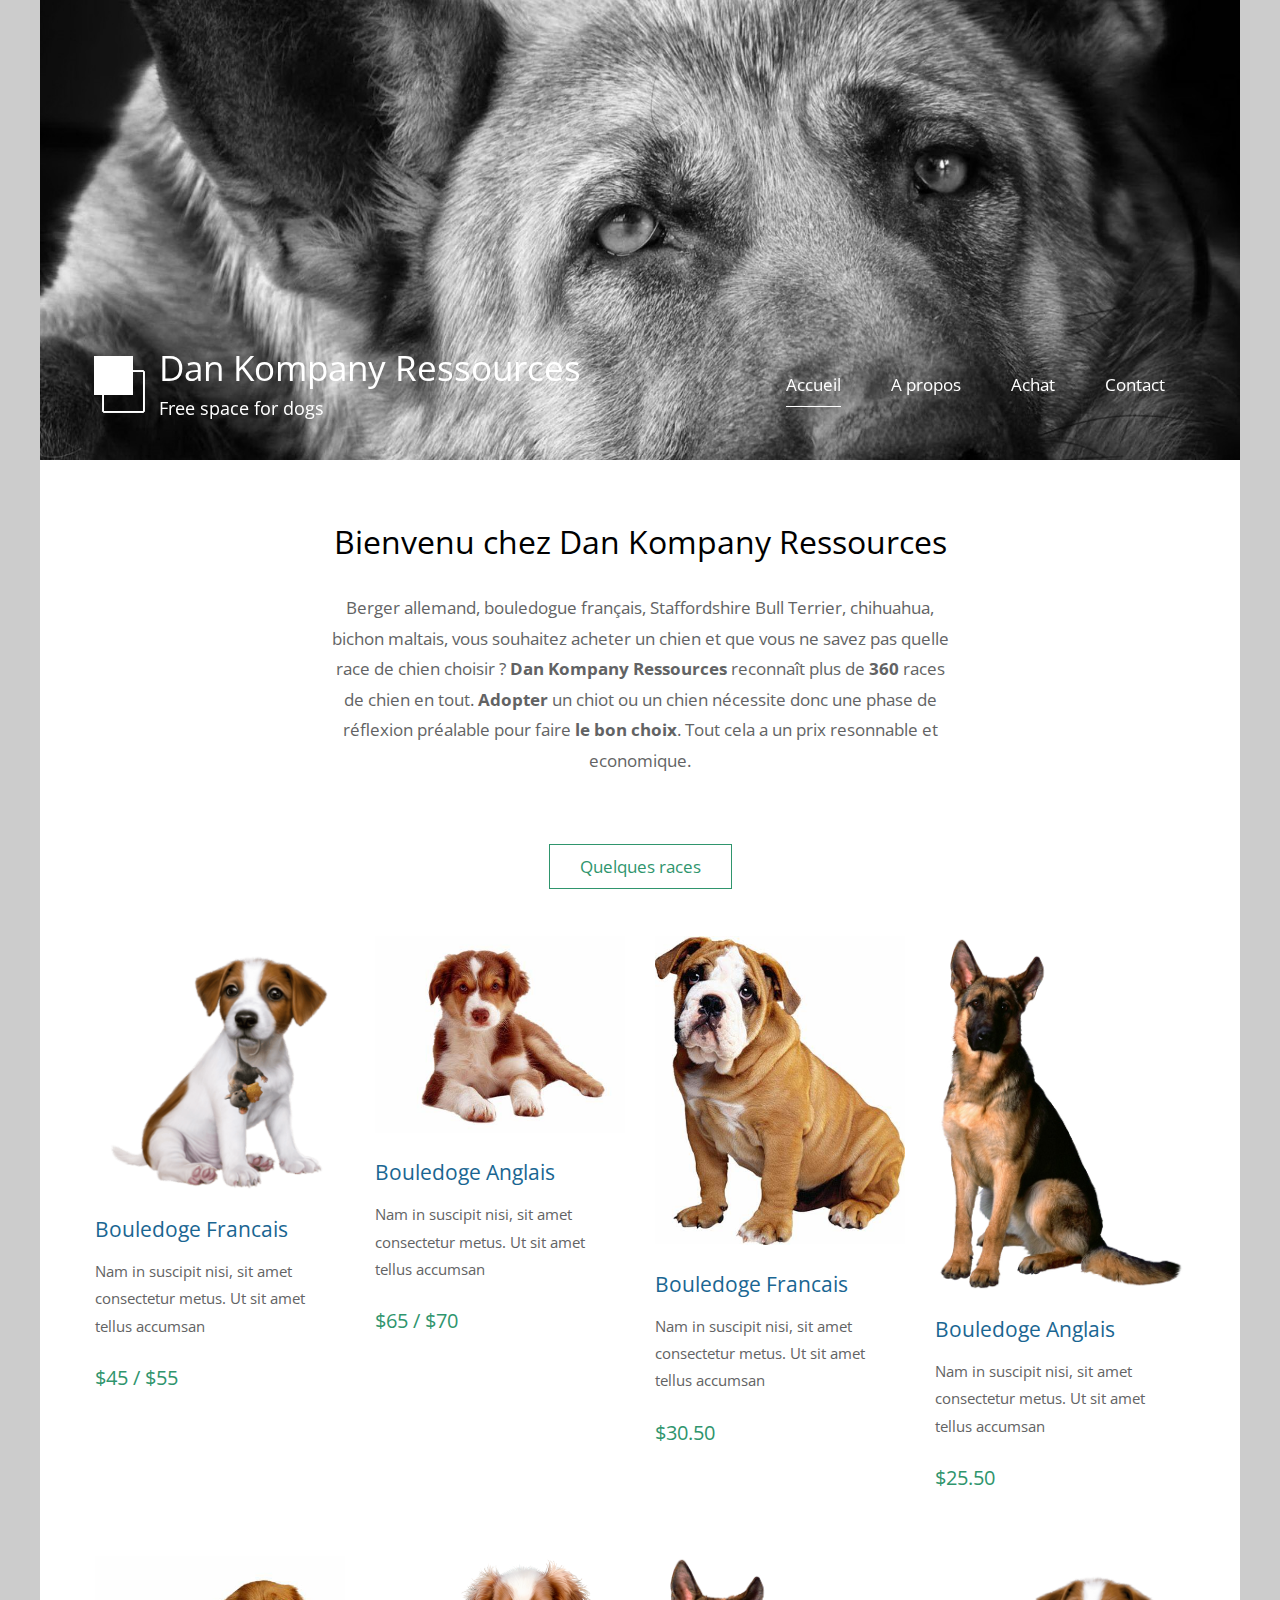
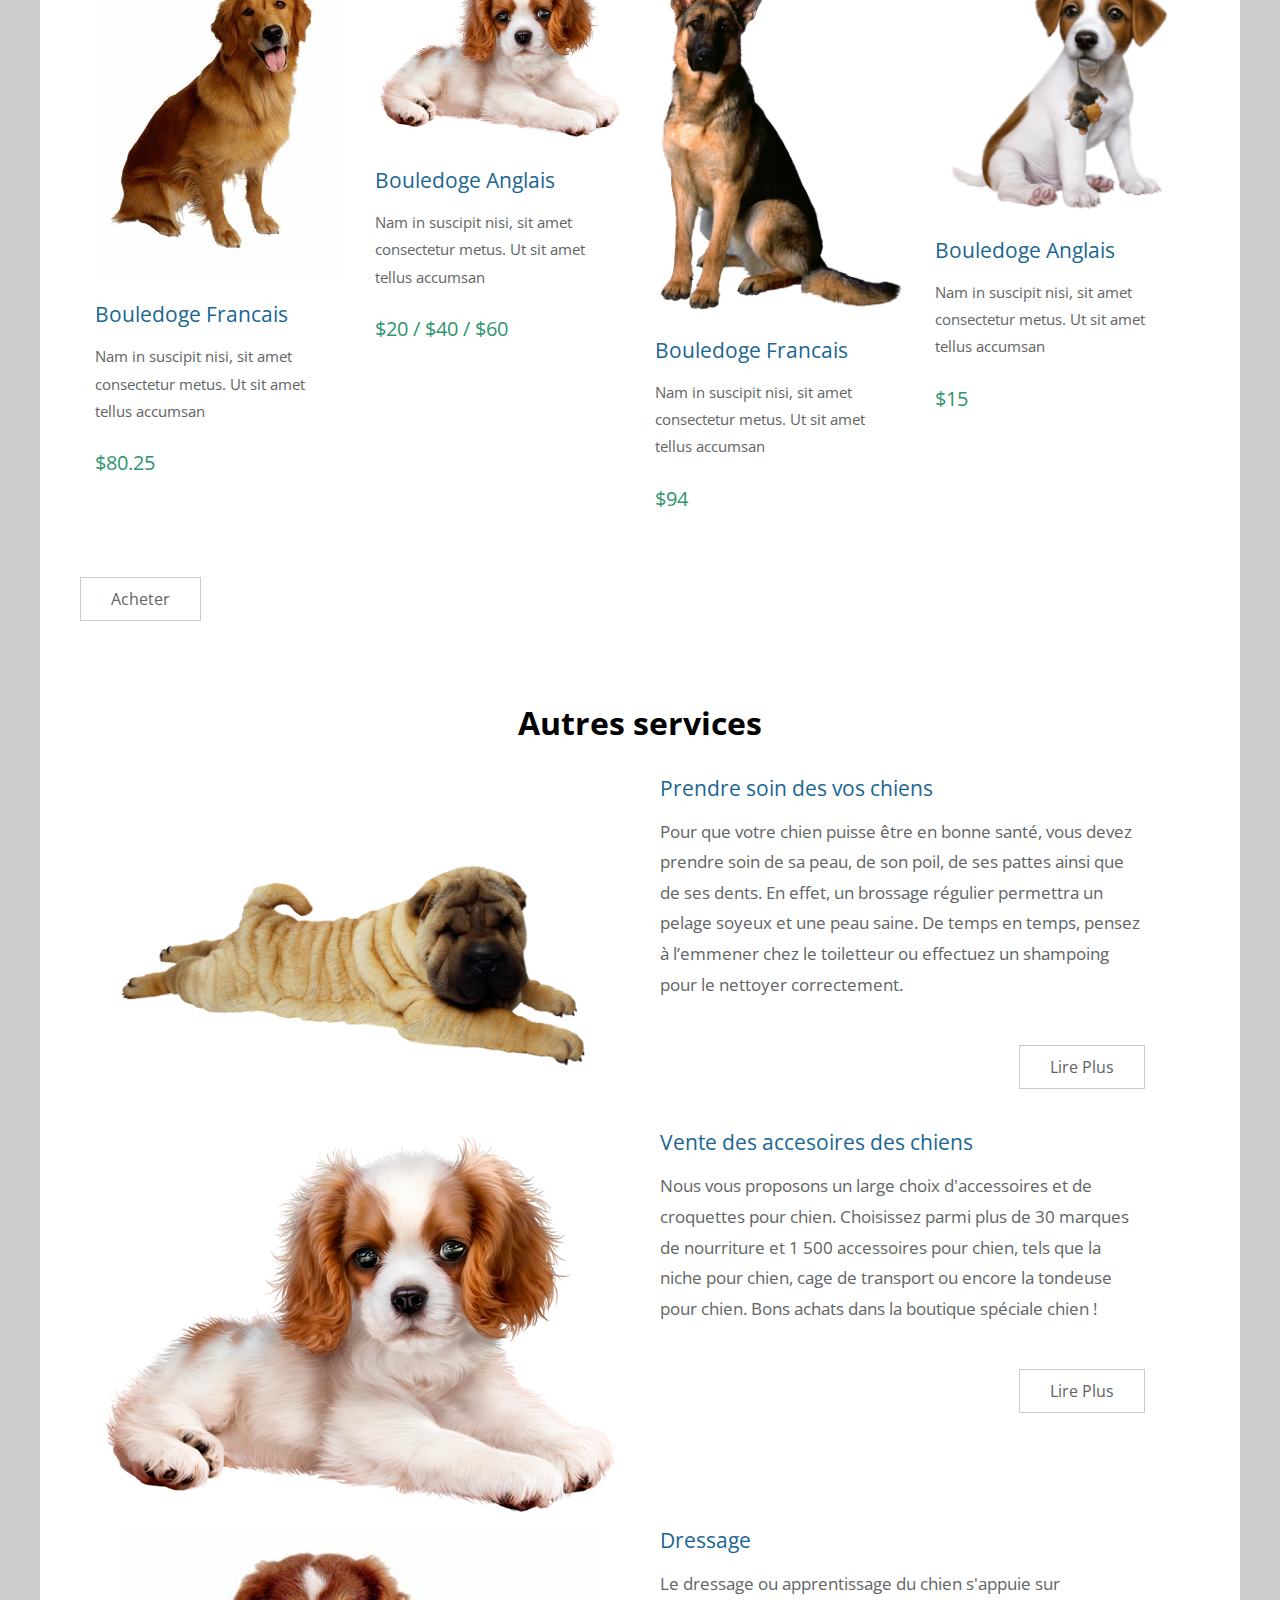
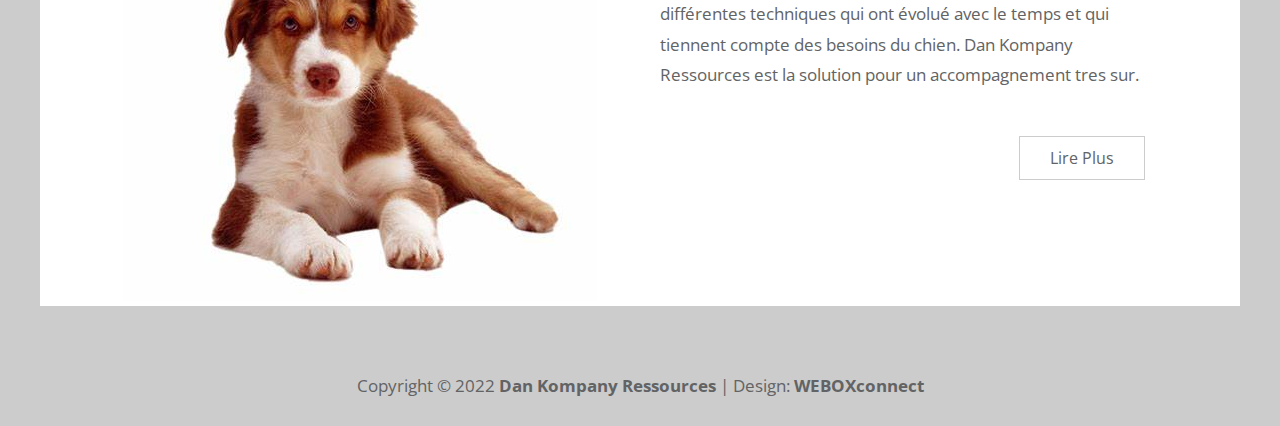
<file: index.html>
<!DOCTYPE html>
<html>

<head>
	<meta charset="UTF-8" />
    <meta name="viewport" content="width=device-width, initial-scale=1.0" />
    <meta http-equiv="X-UA-Compatible" content="ie=edge" />
    <title>Dan Kompany Ressources</title>
    <link href="https://fonts.googleapis.com/css?family=Open+Sans:400" rel="stylesheet" />    
	<link href="css/templatemo-style.css" rel="stylesheet" />
</head>

<body> 

	<div class="container">
	<!-- Top box -->
		<!-- Logo & Site Name -->
		<div class="placeholder">
			<div class="parallax-window" data-parallax="scroll" data-image-src="img/acc2.jfif">
				<div class="tm-header">
					<div class="row tm-header-inner">
						<div class="col-md-6 col-12">
							<img src="img/simple-house-logo.png" alt="Logo" class="tm-site-logo" /> 
							<div class="tm-site-text-box">
								<h1 class="tm-site-title">Dan Kompany Ressources</h1>
								<h6 class="tm-site-description">Free space for dogs</h6>	
							</div>
						</div>
						<nav class="col-md-6 col-12 tm-nav">
							<ul class="tm-nav-ul">
								<li class="tm-nav-li"><a href="index.html" class="tm-nav-link active">Accueil</a></li>
								<li class="tm-nav-li"><a href="about.html" class="tm-nav-link">A propos</a></li>
								<li class="tm-nav-li"><a href="achat.html" class="tm-nav-link">Achat</a></li>
								<li class="tm-nav-li"><a href="contact.html" class="tm-nav-link">Contact</a></li>
							</ul>
						</nav>	
					</div>
				</div>
			</div>
		</div>

		<main>
			<header class="row tm-welcome-section">
				<h2 class="col-12 text-center tm-section-title">Bienvenu chez Dan Kompany Ressources</h2>
				<p class="col-12 text-center">Berger allemand, bouledogue français, Staffordshire Bull Terrier,
					chihuahua, bichon maltais, vous souhaitez acheter un chien et que vous ne savez pas quelle race de
					chien choisir ? <strong>Dan Kompany Ressources</strong> reconnaît plus de <strong>360</strong> races de chien en tout.
					<strong>Adopter</strong> un chiot ou un chien nécessite
					donc une phase de réflexion préalable pour faire <strong>le bon choix</strong>.
				Tout cela a un prix resonnable et economique. </p>
			</header>
			
			<div class="tm-paging-links">
				<nav>
					<ul>
						<li class="tm-paging-item"><a href="#" class="tm-paging-link">Quelques races</a></li>
						
					</ul>
				</nav>
			</div>

			<!-- Gallery -->
			<div class="row tm-gallery">
				<!-- gallery page 1 -->
				<div id="tm-gallery-page-1" class="tm-gallery-page">
					<article class="col-lg-3 col-md-4 col-sm-6 col-12 tm-gallery-item">
						<figure>
							<img src="img/gallery/01.png" alt="Image" class="img-fluid tm-gallery-img" />
							<figcaption>
								<h4 class="tm-gallery-title">Bouledoge Francais</h4>
								<p class="tm-gallery-description">Nam in suscipit nisi, sit amet consectetur metus. Ut sit amet tellus accumsan</p>
								<p class="tm-gallery-price">$45 / $55</p>
							</figcaption>
						</figure>
					</article>
					<article class="col-lg-3 col-md-4 col-sm-6 col-12 tm-gallery-item">
						<figure>
							<img src="img/gallery/02.jfif" alt="Image" class="img-fluid tm-gallery-img" />
							<figcaption>
								<h4 class="tm-gallery-title">Bouledoge Anglais</h4>
								<p class="tm-gallery-description">Nam in suscipit nisi, sit amet consectetur metus. Ut sit amet tellus accumsan</p>
								<p class="tm-gallery-price">$65 / $70</p>
							</figcaption>
						</figure>
					</article>
					<article class="col-lg-3 col-md-4 col-sm-6 col-12 tm-gallery-item">
						<figure>
							<img src="img/gallery/03.jfif" alt="Image" class="img-fluid tm-gallery-img" />
							<figcaption>
								<h4 class="tm-gallery-title">Bouledoge Francais</h4>
								<p class="tm-gallery-description">Nam in suscipit nisi, sit amet consectetur metus. Ut sit amet tellus accumsan</p>
								<p class="tm-gallery-price">$30.50</p>
							</figcaption>
						</figure>
					</article>
					<article class="col-lg-3 col-md-4 col-sm-6 col-12 tm-gallery-item">
						<figure>
							<img src="img/gallery/07.png" alt="Image" class="img-fluid tm-gallery-img" />
							<figcaption>
								<h4 class="tm-gallery-title">Bouledoge Anglais</h4>
								<p class="tm-gallery-description">Nam in suscipit nisi, sit amet consectetur metus. Ut sit amet tellus accumsan</p>
								<p class="tm-gallery-price">$25.50</p>
							</figcaption>
						</figure>
					</article>
					<article class="col-lg-3 col-md-4 col-sm-6 col-12 tm-gallery-item">
						<figure>
							<img src="img/gallery/05.jfif" alt="Image" class="img-fluid tm-gallery-img" />
							<figcaption>
								<h4 class="tm-gallery-title">Bouledoge Francais</h4>
								<p class="tm-gallery-description">Nam in suscipit nisi, sit amet consectetur metus. Ut sit amet tellus accumsan</p>
								<p class="tm-gallery-price">$80.25</p>
							</figcaption>
						</figure>
					</article>
					<article class="col-lg-3 col-md-4 col-sm-6 col-12 tm-gallery-item">
						<figure>
							<img src="img/gallery/06.png" alt="Image" class="img-fluid tm-gallery-img" />
							<figcaption>
								<h4 class="tm-gallery-title">Bouledoge Anglais</h4>
								<p class="tm-gallery-description">Nam in suscipit nisi, sit amet consectetur metus. Ut sit amet tellus accumsan</p>
								<p class="tm-gallery-price">$20 / $40 / $60</p>
							</figcaption>
						</figure>
					</article>
					<article class="col-lg-3 col-md-4 col-sm-6 col-12 tm-gallery-item">
						<figure>
							<img src="img/gallery/07.png" alt="Image" class="img-fluid tm-gallery-img" />
							<figcaption>
								<h4 class="tm-gallery-title">Bouledoge Francais</h4>
								<p class="tm-gallery-description">Nam in suscipit nisi, sit amet consectetur metus. Ut sit amet tellus accumsan</p>
								<p class="tm-gallery-price">$94</p>
							</figcaption>
						</figure>
					</article>
					<article class="col-lg-3 col-md-4 col-sm-6 col-12 tm-gallery-item">
						<figure>
							<img src="img/gallery/01.png" alt="Image" class="img-fluid tm-gallery-img" />
							<figcaption>
								<h4 class="tm-gallery-title">Bouledoge Anglais</h4>
								<p class="tm-gallery-description">Nam in suscipit nisi, sit amet consectetur metus. Ut sit amet tellus accumsan</p>
								<p class="tm-gallery-price">$15</p>
							</figcaption>
						</figure>
					</article>
					<a href="achat.html" class="tm-btn tm-btn-default tm-right active">Acheter</a>
				</div> <!-- gallery page 1 -->
			</div>
			<div class="tm-section tm-container-inner">
				<h2 class="col-12 text-center tm-section-title"><strong>Autres services</strong></h2>
				<div class="row">
					<div class="col-md-6">
						<figure class="tm-description-figure">
							<img src="img/gallery/R (2).png" alt="Image" class="img-fluid" />
						</figure>
					</div>
					<div class="col-md-6">
						<div class="tm-description-box"> 
							<h4 class="tm-gallery-title">Prendre soin des vos chiens</h4>
							<p class="tm-mb-45">Pour que votre chien puisse être en bonne santé,
								vous devez prendre soin de sa peau, de son poil, de ses pattes ainsi que de ses dents.
								En effet, un brossage régulier permettra un pelage soyeux et une peau saine. De temps en temps,
								pensez à l’emmener chez le toiletteur ou effectuez un shampoing pour le nettoyer correctement.</p>
							<a href="about.html" class="tm-btn tm-btn-default tm-right">Lire Plus</a>
						</div>
					</div>
				</div>
			</div>

			<div class="tm-section tm-container-inner">
				<div class="row">
					<div class="col-md-6">
						<figure class="tm-description-figure">
							<img src="img/gallery/06.png" alt="Image" class="img-fluid" />
						</figure>
					</div>
					<div class="col-md-6">
						<div class="tm-description-box"> 
							<h4 class="tm-gallery-title">Vente des accesoires des chiens</h4>
							<p class="tm-mb-45">Nous vous proposons un large choix d'accessoires et de croquettes
								pour chien. Choisissez parmi plus de 30 marques de nourriture et 1 500 accessoires pour chien,
								tels que la niche pour chien, cage de transport ou encore la tondeuse pour chien.
								Bons achats dans la boutique spéciale chien !</p>
							<a href="about.html" class="tm-btn tm-btn-default tm-right">Lire Plus</a>
						</div>
					</div>
				</div>
			</div>

			<div class="tm-section tm-container-inner">
				<div class="row">
					<div class="col-md-6">
						<figure class="tm-description-figure">
							<img src="img/gallery/02.jfif" alt="Image" class="img-fluid" />
						</figure>
					</div>
					<div class="col-md-6">
						<div class="tm-description-box"> 
							<h4 class="tm-gallery-title">Dressage</h4>
							<p class="tm-mb-45">Le dressage ou apprentissage du chien s'appuie sur différentes
								techniques qui ont évolué avec le temps et qui tiennent compte des besoins du chien.
							Dan Kompany Ressources est la solution pour un accompagnement tres sur.</p>
							<a href="about.html" class="tm-btn tm-btn-default tm-right">Lire Plus</a>
						</div>
					</div>
				</div>
			</div>

		</div>
		</main>

		<footer class="tm-footer text-center">
			<p>Copyright &copy; 2022 <strong>Dan Kompany Ressources</strong> 
            
            | Design: <a rel="nofollow" href="https://weboxconnexion.com"><strong>WEBOXconnect</strong></a></p>
		</footer>
	</div>
	<script src="js/jquery.min.js"></script>
	<script src="js/parallax.min.js"></script>
	<script>
		$(document).ready(function(){
			// Handle click on paging links
			$('.tm-paging-link').click(function(e){
				e.preventDefault();
				
				var page = $(this).text().toLowerCase();
				$('.tm-gallery-page').addClass('hidden');
				$('#tm-gallery-page-' + page).removeClass('hidden');
				$('.tm-paging-link').removeClass('active');
				$(this).addClass("active");
			});
		});
	</script>
</body>
</html>
</file>
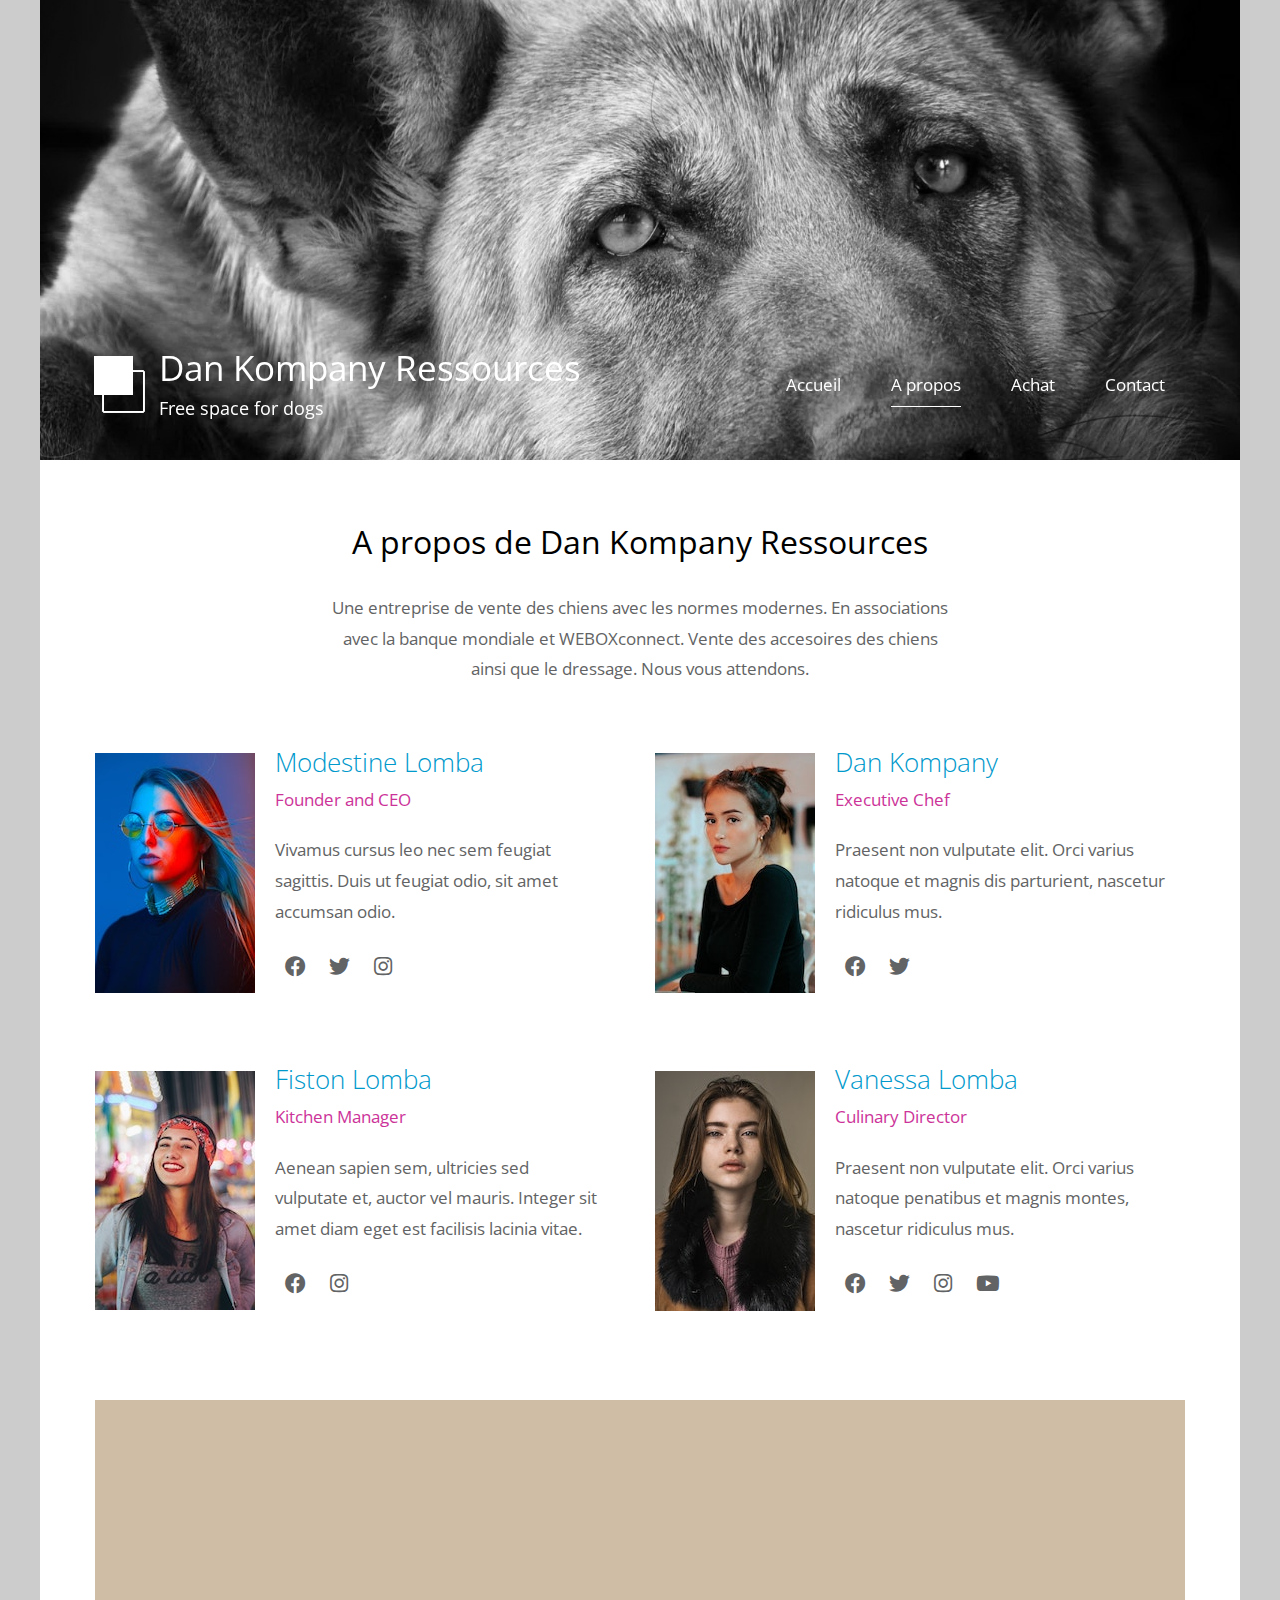
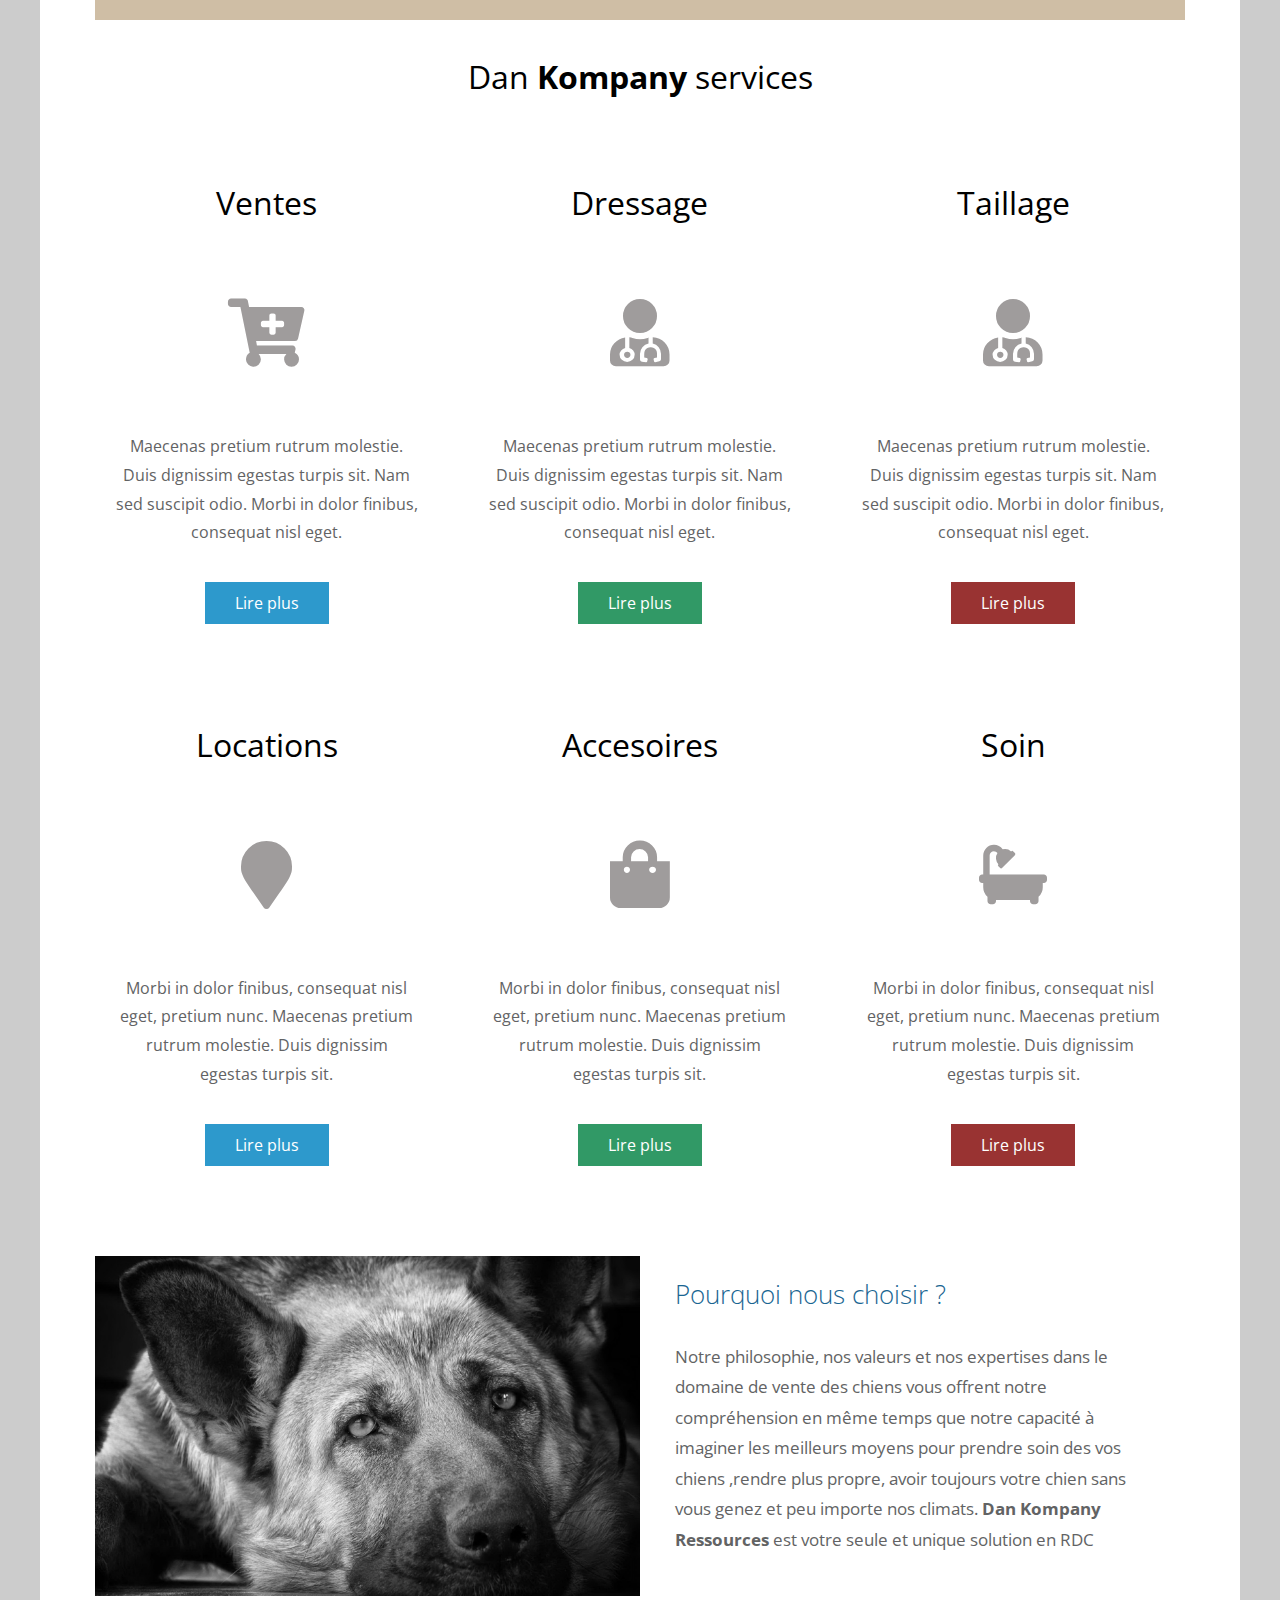
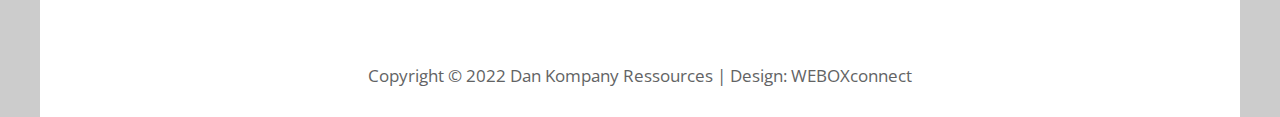
<file: about.html>
<!DOCTYPE html>
<html>

<head>
	<meta charset="UTF-8" />
    <meta name="viewport" content="width=device-width, initial-scale=1.0" />
    <meta http-equiv="X-UA-Compatible" content="ie=edge" />
    <title>Dan Kompany Ressources</title>
    <link href="https://fonts.googleapis.com/css?family=Open+Sans:300,400" rel="stylesheet" />
    <link href="css/all.min.css" rel="stylesheet" />
	<link href="css/templatemo-style.css" rel="stylesheet" />
</head>
<body> 

	<div class="container">
	<!-- Top box -->
		<!-- Logo & Site Name -->
		<div class="placeholder">
			<div class="parallax-window" data-parallax="scroll" data-image-src="img/acc2.jfif">
				<div class="tm-header">
					<div class="row tm-header-inner">
						<div class="col-md-6 col-12">
							<img src="img/simple-house-logo.png" alt="Logo" class="tm-site-logo" /> 
							<div class="tm-site-text-box">
								<h1 class="tm-site-title">Dan Kompany Ressources</h1>
								<h6 class="tm-site-description">Free space for dogs</h6>	
							</div>
						</div>
						<nav class="col-md-6 col-12 tm-nav">
							<ul class="tm-nav-ul">
								<li class="tm-nav-li"><a href="index.html" class="tm-nav-link">Accueil</a></li>
								<li class="tm-nav-li"><a href="about.html" class="tm-nav-link active">A propos</a></li>
								<li class="tm-nav-li"><a href="achat.html" class="tm-nav-link">Achat</a></li>
								<li class="tm-nav-li"><a href="contact.html" class="tm-nav-link">Contact</a></li>
							</ul>
						</nav>	
					</div>
				</div>
			</div>
		</div>

		<main>
			<header class="row tm-welcome-section">
				<h2 class="col-12 text-center tm-section-title">A propos de Dan Kompany Ressources</h2>
				<p class="col-12 text-center">Une entreprise de vente des chiens avec les normes modernes. 
                En associations avec la banque mondiale et WEBOXconnect. Vente des accesoires des chiens ainsi que le dressage.
				Nous vous attendons.</p>
			</header>

			<div class="tm-container-inner tm-persons">
				<div class="row">
					<article class="col-lg-6">
						<figure class="tm-person">
							<img src="img/about-01.jpg" alt="Image" class="img-fluid tm-person-img" />
							<figcaption class="tm-person-description">
								<h4 class="tm-person-name">Modestine Lomba</h4>
								<p class="tm-person-title">Founder and CEO</p>
								<p class="tm-person-about">Vivamus cursus leo nec sem feugiat sagittis.
								Duis ut feugiat odio, sit amet accumsan
								odio.</p>
								<div>
									<a href="https://fb.com" class="tm-social-link"><i class="fab fa-facebook tm-social-icon"></i></a>
									<a href="https://twitter.com" class="tm-social-link"><i class="fab fa-twitter tm-social-icon"></i></a>
									<a href="https://instagram.com" class="tm-social-link"><i class="fab fa-instagram tm-social-icon"></i></a>
								</div>
							</figcaption>
						</figure>
					</article>
					<article class="col-lg-6">
						<figure class="tm-person">
							<img src="img/about-02.jpg" alt="Image" class="img-fluid tm-person-img" />
							<figcaption class="tm-person-description">
								<h4 class="tm-person-name">Dan Kompany</h4>
								<p class="tm-person-title">Executive Chef</p>
								<p class="tm-person-about">Praesent non vulputate elit. Orci varius
								natoque et magnis dis parturient, nascetur ridiculus mus.</p>
								<div>
									<a href="https://fb.com" class="tm-social-link"><i class="fab fa-facebook tm-social-icon"></i></a>
									<a href="https://twitter.com" class="tm-social-link"><i class="fab fa-twitter tm-social-icon"></i></a>
								</div>
							</figcaption>
						</figure>
					</article>
					<article class="col-lg-6">
						<figure class="tm-person">
							<img src="img/about-03.jpg" alt="Image" class="img-fluid tm-person-img" />
							<figcaption class="tm-person-description">
								<h4 class="tm-person-name">Fiston Lomba</h4>
								<p class="tm-person-title">Kitchen Manager</p>
								<p class="tm-person-about">Aenean sapien sem, ultricies sed vulputate
								et, auctor vel mauris. Integer sit amet diam eget est facilisis lacinia vitae.</p>
								<div>
									<a href="https://fb.com" class="tm-social-link"><i class="fab fa-facebook tm-social-icon"></i></a>
									<a href="https://instagram.com" class="tm-social-link"><i class="fab fa-instagram tm-social-icon"></i></a>
								</div>
							</figcaption>
						</figure>
					</article>
					<article class="col-lg-6">
						<figure class="tm-person">
							<img src="img/about-04.jpg" alt="Image" class="img-fluid tm-person-img" />
							<figcaption class="tm-person-description">
								<h4 class="tm-person-name">Vanessa Lomba</h4>
								<p class="tm-person-title">Culinary Director</p>
								<p class="tm-person-about">Praesent non vulputate elit. Orci varius
								natoque penatibus et magnis montes, nascetur ridiculus mus.</p>
								<div>
									<a href="https://fb.com" class="tm-social-link"><i class="fab fa-facebook tm-social-icon"></i></a>
									<a href="https://twitter.com" class="tm-social-link"><i class="fab fa-twitter tm-social-icon"></i></a>
									<a href="https://instagram.com" class="tm-social-link"><i class="fab fa-instagram tm-social-icon"></i></a>
									<a href="https://youtube.com" class="tm-social-link"><i class="fab fa-youtube tm-social-icon"></i></a>
								</div>
							</figcaption>
						</figure>
					</article>
				</div>
			</div>
			<div class="tm-container-inner tm-featured-image">
				<div class="row">
					<div class="col-12">
						<div class="placeholder-2">
							<div class="parallax-window-2" data-parallax="scroll" data-image-src="img/acc2.jfif"></div>		
						</div>
					</div>
				</div>
			</div>
			<div class="tm-container-inner tm-features">
				<h2 class="col-12 text-center tm-section-title">Dan <strong>Kompany</strong> services</h2>
				<div class="row">
					<div class="col-lg-4">
						<h5 class="col-12 text-center tm-section-title">Ventes</h5>
						<div class="tm-feature">
							<i class="fas fa-4x fa-cart-plus tm-feature-icon"></i>
							<p class="tm-feature-description">Maecenas pretium rutrum molestie. Duis dignissim egestas turpis sit. Nam sed suscipit odio. Morbi in dolor finibus, consequat nisl eget.</p>
							<a href="#" class="tm-btn tm-btn-primary">Lire plus</a>
						</div>
					</div>
					<div class="col-lg-4">
						<h5 class="col-12 text-center tm-section-title">Dressage</h5>
						<div class="tm-feature">
							<i class="fas fa-4x fa-user-md tm-feature-icon"></i>
							<p class="tm-feature-description">Maecenas pretium rutrum molestie. Duis dignissim egestas turpis sit. Nam sed suscipit odio. Morbi in dolor finibus, consequat nisl eget.</p>
							<a href="#" class="tm-btn tm-btn-success">Lire plus</a>
						</div>
					</div>
					<div class="col-lg-4">
						<h5 class="col-12 text-center tm-section-title">Taillage</h5>
						<div class="tm-feature">
							<i class="fas fa-4x fa-user-md tm-feature-icon"></i>
							<p class="tm-feature-description">Maecenas pretium rutrum molestie. Duis dignissim egestas turpis sit. Nam sed suscipit odio. Morbi in dolor finibus, consequat nisl eget.</p>
							<a href="#" class="tm-btn tm-btn-danger">Lire plus</a>
						</div>
					</div>
					<div class="col-lg-4">
						<h5 class="col-12 text-center tm-section-title">Locations</h5>
						<div class="tm-feature">
							<i class="fas fa-4x fa-map-marker tm-feature-icon"></i>
							<p class="tm-feature-description">Morbi in dolor finibus, consequat nisl eget, pretium nunc. Maecenas pretium rutrum molestie. Duis dignissim egestas turpis sit.</p>
							<a href="#" class="tm-btn tm-btn-primary">Lire plus</a>
						</div>
					</div>
					<div class="col-lg-4">
						<h5 class="col-12 text-center tm-section-title">Accesoires</h5>
						<div class="tm-feature">
							<i class="fas fa-4x fa-shopping-bag tm-feature-icon"></i>
							<p class="tm-feature-description">Morbi in dolor finibus, consequat nisl eget, pretium nunc. Maecenas pretium rutrum molestie. Duis dignissim egestas turpis sit.</p>
							<a href="#" class="tm-btn tm-btn-success">Lire plus</a>
						</div>
					</div>
					<div class="col-lg-4">
						<h5 class="col-12 text-center tm-section-title">Soin</h5>
						<div class="tm-feature">
							<i class="fas fa-4x fa-bath tm-feature-icon"></i>
							<p class="tm-feature-description">Morbi in dolor finibus, consequat nisl eget, pretium nunc. Maecenas pretium rutrum molestie. Duis dignissim egestas turpis sit.</p>
							<a href="#" class="tm-btn tm-btn-danger ">Lire plus</a>
						</div>
					</div>
				</div>
			</div>
			<div class="tm-container-inner tm-history">
				<div class="row">
					<div class="col-12">
						<div class="tm-history-inner">
							<img src="img/acc2.jfif" alt="Image" class="img-fluid tm-history-img" />
							<div class="tm-history-text"> 
								<h4 class="tm-history-title">Pourquoi nous choisir ?</h4>
								<p class="tm-mb-p">Notre philosophie, nos valeurs et nos expertises dans
									le domaine de vente des chiens vous offrent notre compréhension en même temps que notre capacité
									 à imaginer les meilleurs moyens pour prendre soin des vos chiens ,rendre plus propre, 
									 avoir toujours votre chien sans vous genez et peu importe nos climats.
									<strong>Dan Kompany Ressources</strong> est votre seule et unique solution en RDC</p>
							</div>
						</div>	
					</div>
				</div>
			</div>
		</main>

		<footer class="tm-footer text-center">
			<p>Copyright &copy; 2022 Dan Kompany Ressources 
            
            | Design: <a rel="nofollow" href="https://weboxconnexion.com">WEBOXconnect</a></p>
		</footer>
	</div>
	<script src="js/jquery.min.js"></script>
	<script src="js/parallax.min.js"></script>
</body>
</html>
</file>
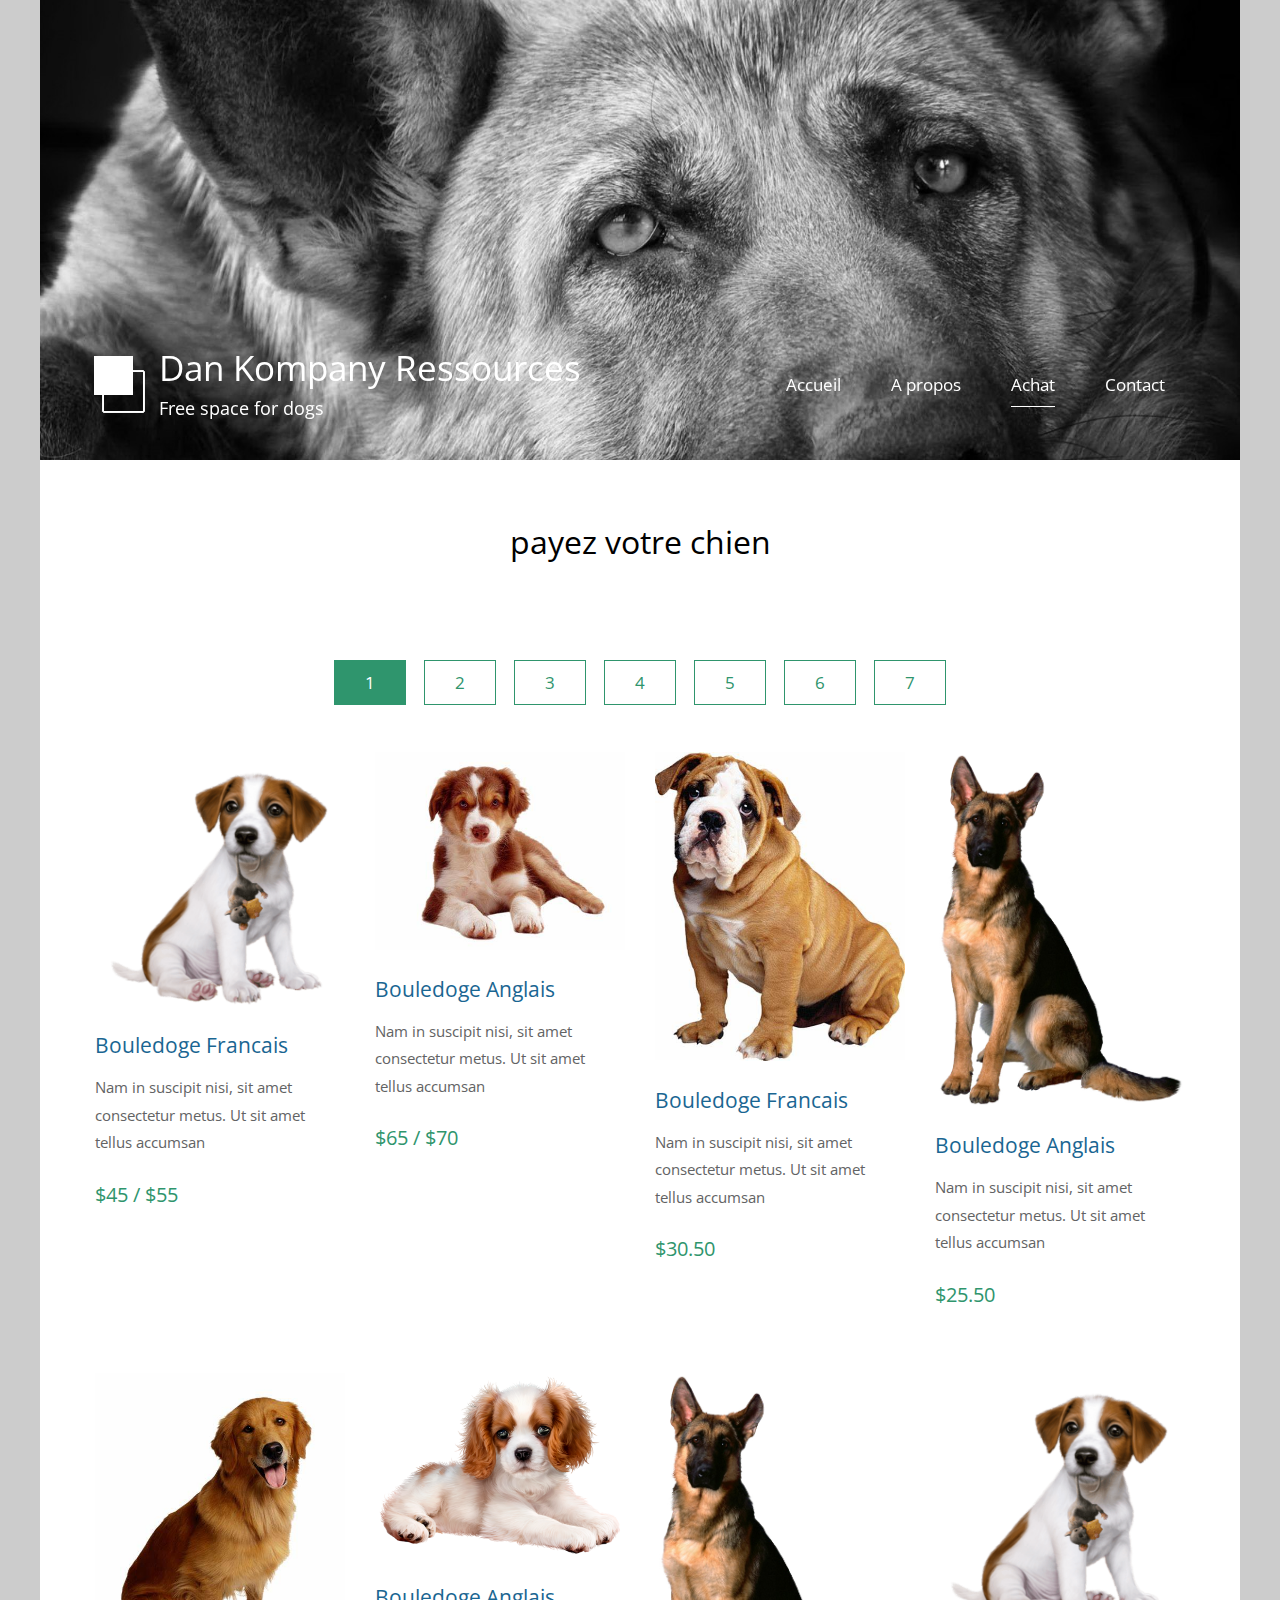
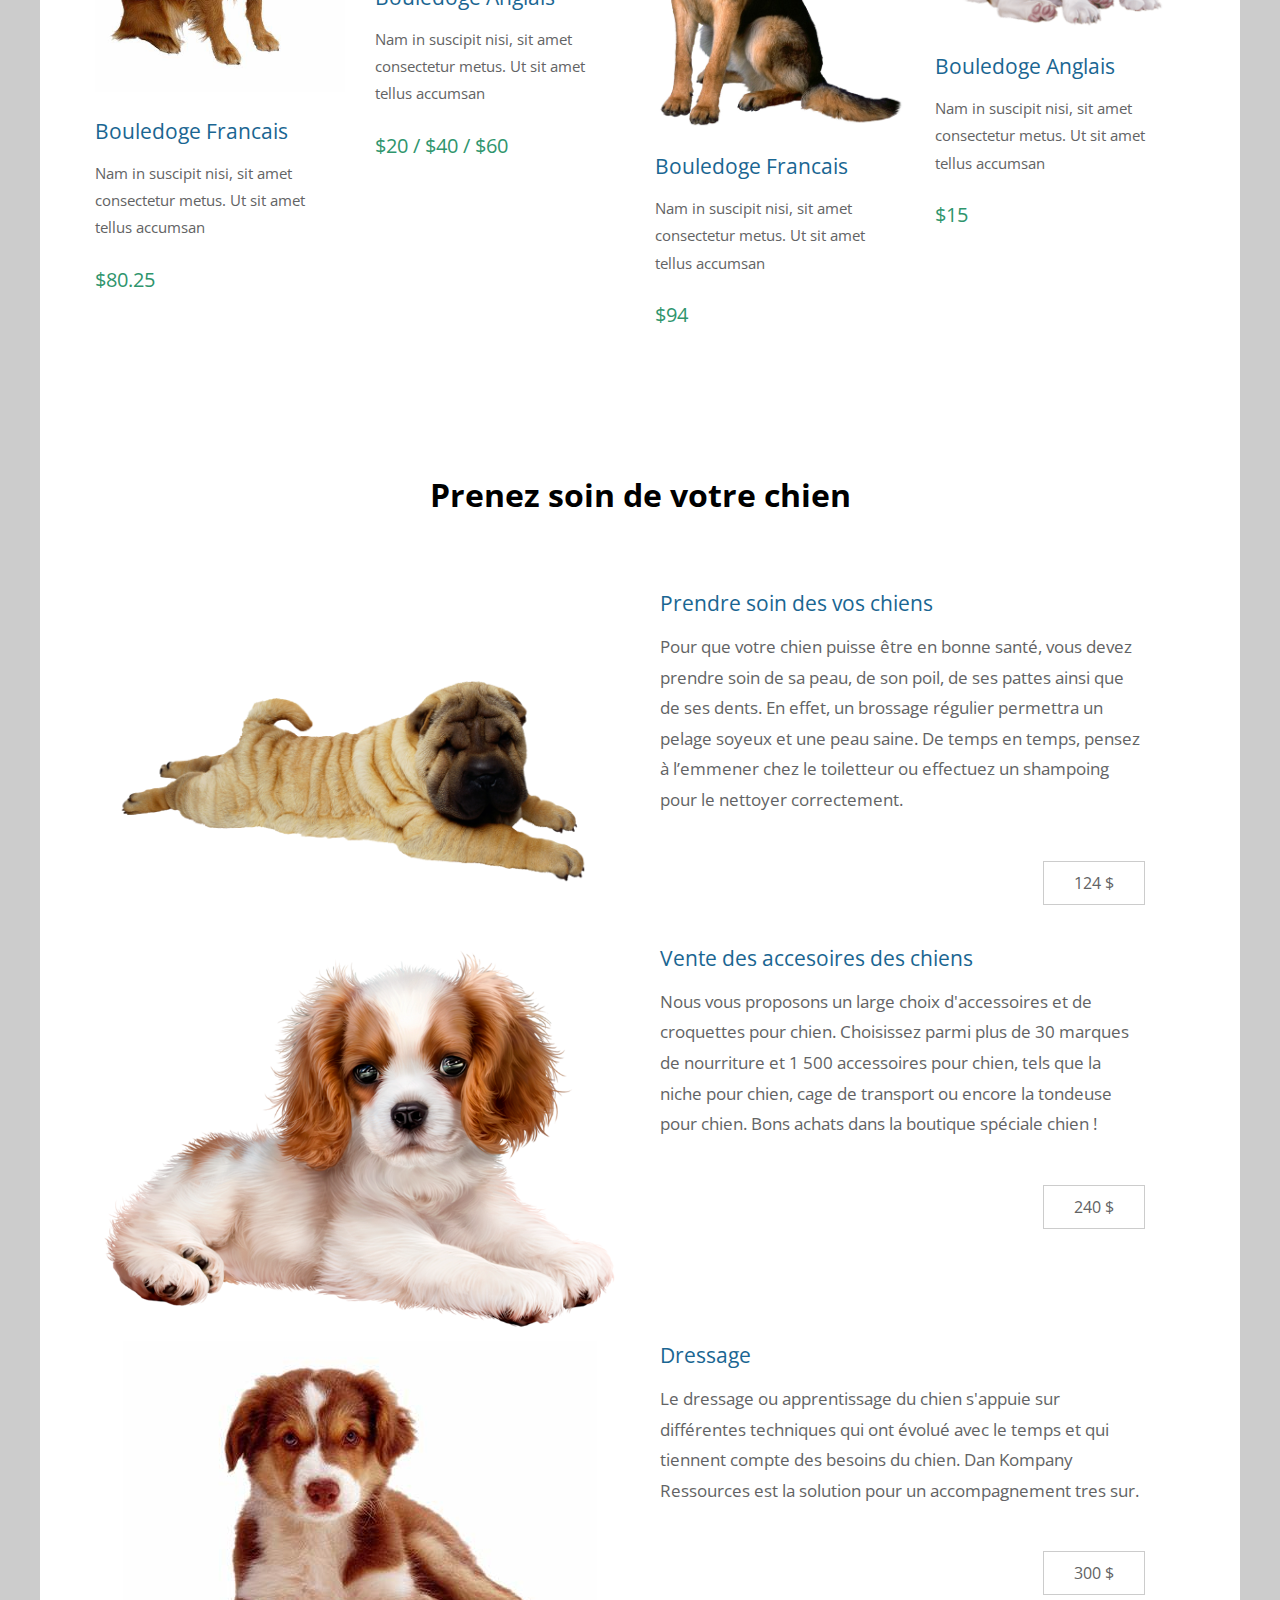
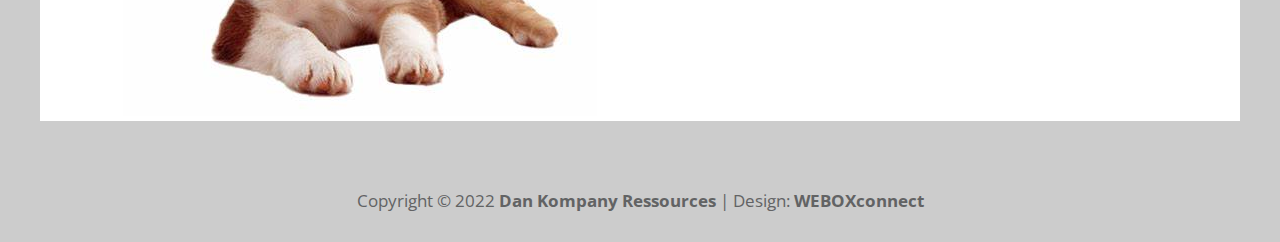
<file: achat.html>
<!DOCTYPE html>
<html>

<head>
	<meta charset="UTF-8" />
    <meta name="viewport" content="width=device-width, initial-scale=1.0" />
    <meta http-equiv="X-UA-Compatible" content="ie=edge" />
    <title>Dan Kompany Ressources</title>
    <link href="https://fonts.googleapis.com/css?family=Open+Sans:400" rel="stylesheet" />    
	<link href="css/templatemo-style.css" rel="stylesheet" />
</head>

<body> 

	<div class="container">
	<!-- Top box -->
		<!-- Logo & Site Name -->
		<div class="placeholder">
			<div class="parallax-window" data-parallax="scroll" data-image-src="img/acc2.jfif">
				<div class="tm-header">
					<div class="row tm-header-inner">
						<div class="col-md-6 col-12">
							<img src="img/simple-house-logo.png" alt="Logo" class="tm-site-logo" /> 
							<div class="tm-site-text-box">
								<h1 class="tm-site-title">Dan Kompany Ressources</h1>
								<h6 class="tm-site-description">Free space for dogs</h6>	
							</div>
						</div>
						<nav class="col-md-6 col-12 tm-nav">
							<ul class="tm-nav-ul">
								<li class="tm-nav-li"><a href="index.html" class="tm-nav-link">Accueil</a></li>
								<li class="tm-nav-li"><a href="about.html" class="tm-nav-link">A propos</a></li>
								<li class="tm-nav-li"><a href="achat.html" class="tm-nav-link active">Achat</a></li>
								<li class="tm-nav-li"><a href="contact.html" class="tm-nav-link">Contact</a></li>
							</ul>
						</nav>	
					</div>
				</div>
			</div>
		</div>

		<main>
			<header class="row tm-welcome-section">
				<h2 class="col-12 text-center tm-section-title">payez votre chien</h2>
				<p class="col-12 text-center"></p>
			</header>
			
			<div class="tm-paging-links">
				<nav>
					<ul>
						<li class="tm-paging-item"><a href="#" class="tm-paging-link active">1</a></li>
						<li class="tm-paging-item"><a href="#" class="tm-paging-link">2</a></li>
						<li class="tm-paging-item"><a href="#" class="tm-paging-link">3</a></li>
						<li class="tm-paging-item"><a href="#" class="tm-paging-link">4</a></li>
						<li class="tm-paging-item"><a href="#" class="tm-paging-link">5</a></li>
						<li class="tm-paging-item"><a href="#" class="tm-paging-link">6</a></li>
						<li class="tm-paging-item"><a href="#" class="tm-paging-link">7</a></li>
					</ul>
				</nav>
			</div>

			<!-- Gallery -->
			<div class="row tm-gallery">
				<!-- gallery page 1 -->
				<div id="tm-gallery-page-1" class="tm-gallery-page">
					<article class="col-lg-3 col-md-4 col-sm-6 col-12 tm-gallery-item">
						<figure>
							<img src="img/gallery/01.png" alt="Image" class="img-fluid tm-gallery-img" />
							<figcaption>
								<h4 class="tm-gallery-title">Bouledoge Francais</h4>
								<p class="tm-gallery-description">Nam in suscipit nisi, sit amet consectetur metus. Ut sit amet tellus accumsan</p>
								<p class="tm-gallery-price">$45 / $55</p>
							</figcaption>
						</figure>
					</article>
					<article class="col-lg-3 col-md-4 col-sm-6 col-12 tm-gallery-item">
						<figure>
							<img src="img/gallery/02.jfif" alt="Image" class="img-fluid tm-gallery-img" />
							<figcaption>
								<h4 class="tm-gallery-title">Bouledoge Anglais</h4>
								<p class="tm-gallery-description">Nam in suscipit nisi, sit amet consectetur metus. Ut sit amet tellus accumsan</p>
								<p class="tm-gallery-price">$65 / $70</p>
							</figcaption>
						</figure>
					</article>
					<article class="col-lg-3 col-md-4 col-sm-6 col-12 tm-gallery-item">
						<figure>
							<img src="img/gallery/03.jfif" alt="Image" class="img-fluid tm-gallery-img" />
							<figcaption>
								<h4 class="tm-gallery-title">Bouledoge Francais</h4>
								<p class="tm-gallery-description">Nam in suscipit nisi, sit amet consectetur metus. Ut sit amet tellus accumsan</p>
								<p class="tm-gallery-price">$30.50</p>
							</figcaption>
						</figure>
					</article>
					<article class="col-lg-3 col-md-4 col-sm-6 col-12 tm-gallery-item">
						<figure>
							<img src="img/gallery/07.png" alt="Image" class="img-fluid tm-gallery-img" />
							<figcaption>
								<h4 class="tm-gallery-title">Bouledoge Anglais</h4>
								<p class="tm-gallery-description">Nam in suscipit nisi, sit amet consectetur metus. Ut sit amet tellus accumsan</p>
								<p class="tm-gallery-price">$25.50</p>
							</figcaption>
						</figure>
					</article>
					<article class="col-lg-3 col-md-4 col-sm-6 col-12 tm-gallery-item">
						<figure>
							<img src="img/gallery/05.jfif" alt="Image" class="img-fluid tm-gallery-img" />
							<figcaption>
								<h4 class="tm-gallery-title">Bouledoge Francais</h4>
								<p class="tm-gallery-description">Nam in suscipit nisi, sit amet consectetur metus. Ut sit amet tellus accumsan</p>
								<p class="tm-gallery-price">$80.25</p>
							</figcaption>
						</figure>
					</article>
					<article class="col-lg-3 col-md-4 col-sm-6 col-12 tm-gallery-item">
						<figure>
							<img src="img/gallery/06.png" alt="Image" class="img-fluid tm-gallery-img" />
							<figcaption>
								<h4 class="tm-gallery-title">Bouledoge Anglais</h4>
								<p class="tm-gallery-description">Nam in suscipit nisi, sit amet consectetur metus. Ut sit amet tellus accumsan</p>
								<p class="tm-gallery-price">$20 / $40 / $60</p>
							</figcaption>
						</figure>
					</article>
					<article class="col-lg-3 col-md-4 col-sm-6 col-12 tm-gallery-item">
						<figure>
							<img src="img/gallery/07.png" alt="Image" class="img-fluid tm-gallery-img" />
							<figcaption>
								<h4 class="tm-gallery-title">Bouledoge Francais</h4>
								<p class="tm-gallery-description">Nam in suscipit nisi, sit amet consectetur metus. Ut sit amet tellus accumsan</p>
								<p class="tm-gallery-price">$94</p>
							</figcaption>
						</figure>
					</article>
					<article class="col-lg-3 col-md-4 col-sm-6 col-12 tm-gallery-item">
						<figure>
							<img src="img/gallery/01.png" alt="Image" class="img-fluid tm-gallery-img" />
							<figcaption>
								<h4 class="tm-gallery-title">Bouledoge Anglais</h4>
								<p class="tm-gallery-description">Nam in suscipit nisi, sit amet consectetur metus. Ut sit amet tellus accumsan</p>
								<p class="tm-gallery-price">$15</p>
							</figcaption>
						</figure>
					</article>
				</div> <!-- gallery page 1 -->
				
				<!-- gallery page 2 -->
				<div id="tm-gallery-page-2" class="tm-gallery-page hidden">
					<article class="col-lg-3 col-md-4 col-sm-6 col-12 tm-gallery-item">
						<figure>
							<img src="img/gallery/05.jfif" alt="Image" class="img-fluid tm-gallery-img" />
							<figcaption>
								<h4 class="tm-gallery-title">Berger Allemand</h4>
								<p class="tm-gallery-description">Proin eu velit egestas, viverra sapien eget, consequat nunc. Vestibulum tristique</p>
								<p class="tm-gallery-price">$25</p>
							</figcaption>
						</figure>
					</article>
					<article class="col-lg-3 col-md-4 col-sm-6 col-12 tm-gallery-item">
						<figure>
							<img src="img/gallery/03.jfif" alt="Image" class="img-fluid tm-gallery-img" />
							<figcaption>
								<h4 class="tm-gallery-title">Berger Belge</h4>
								<p class="tm-gallery-description">Proin eu velit egestas, viverra sapien eget, consequat nunc. Vestibulum tristique</p>
								<p class="tm-gallery-price">$30</p>
							</figcaption>
						</figure>
					</article>
					<article class="col-lg-3 col-md-4 col-sm-6 col-12 tm-gallery-item">
						<figure>
							<img src="img/gallery/01.png" alt="Image" class="img-fluid tm-gallery-img" />
							<figcaption>
								<h4 class="tm-gallery-title">Berger Blanc</h4>
								<p class="tm-gallery-description">Proin eu velit egestas, viverra sapien eget, consequat nunc. Vestibulum tristique</p>
								<p class="tm-gallery-price">$45</p>
							</figcaption>
						</figure>
					</article>
					<article class="col-lg-3 col-md-4 col-sm-6 col-12 tm-gallery-item">
						<figure>
							<img src="img/gallery/05.jfif" alt="Image" class="img-fluid tm-gallery-img" />
							<figcaption>
								<h4 class="tm-gallery-title">Berger Slovaque</h4>
								<p class="tm-gallery-description">Proin eu velit egestas, viverra sapien eget, consequat nunc. Vestibulum tristique</p>
								<p class="tm-gallery-price">$50</p>
							</figcaption>
						</figure>
					</article>
					<article class="col-lg-3 col-md-4 col-sm-6 col-12 tm-gallery-item">
						<figure>
							<img src="img/gallery/08.jpg" alt="Image" class="img-fluid tm-gallery-img" />
							<figcaption>
								<h4 class="tm-gallery-title">Berger Portugais</h4>
								<p class="tm-gallery-description">Proin eu velit egestas, viverra sapien eget, consequat nunc. Vestibulum tristique</p>
								<p class="tm-gallery-price">$55 / $60</p>
							</figcaption>
						</figure>
					</article>
					<article class="col-lg-3 col-md-4 col-sm-6 col-12 tm-gallery-item">
						<figure>
							<img src="img/gallery/07.png" alt="Image" class="img-fluid tm-gallery-img" />
							<figcaption>
								<h4 class="tm-gallery-title">Berger de Bergame</h4>
								<p class="tm-gallery-description">Proin eu velit egestas, viverra sapien eget, consequat nunc. Vestibulum tristique</p>
								<p class="tm-gallery-price">$75</p>
							</figcaption>
						</figure>
					</article>
				</div> <!-- gallery page 2 -->
				
				<!-- gallery page 3 -->
				<div id="tm-gallery-page-3" class="tm-gallery-page hidden">
					<article class="col-lg-3 col-md-4 col-sm-6 col-12 tm-gallery-item">
						<figure>
							<img src="img/gallery/08.jpg" alt="Image" class="img-fluid tm-gallery-img" />
							<figcaption>
								<h4 class="tm-gallery-title">Noodle One</h4>
								<p class="tm-gallery-description">Orci varius natoque penatibus et magnis dis parturient montes, nascetur ridiculus mus.</p>
								<p class="tm-gallery-price">$12.50</p>
							</figcaption>
						</figure>
					</article>
					<article class="col-lg-3 col-md-4 col-sm-6 col-12 tm-gallery-item">
						<figure>
							<img src="img/gallery/07.png" alt="Image" class="img-fluid tm-gallery-img" />
							<figcaption>
								<h4 class="tm-gallery-title">Noodle Second</h4>
								<p class="tm-gallery-description">Orci varius natoque penatibus et magnis dis parturient montes, nascetur ridiculus mus.</p>
								<p class="tm-gallery-price">$15.50</p>
							</figcaption>
						</figure>
					</article>
					<article class="col-lg-3 col-md-4 col-sm-6 col-12 tm-gallery-item">
						<figure>
							<img src="img/gallery/06.png" alt="Image" class="img-fluid tm-gallery-img" />
							<figcaption>
								<h4 class="tm-gallery-title">Third Soft Noodle</h4>
								<p class="tm-gallery-description">Orci varius natoque penatibus et magnis dis parturient montes, nascetur ridiculus mus.</p>
								<p class="tm-gallery-price">$20.50</p>
							</figcaption>
						</figure>
					</article>
					<article class="col-lg-3 col-md-4 col-sm-6 col-12 tm-gallery-item">
						<figure>
							<img src="img/gallery/05.jfif" alt="Image" class="img-fluid tm-gallery-img" />
							<figcaption>
								<h4 class="tm-gallery-title">Aliquam sagittis</h4>
								<p class="tm-gallery-description">Orci varius natoque penatibus et magnis dis parturient montes, nascetur ridiculus mus.</p>
								<p class="tm-gallery-price">$30.25</p>
							</figcaption>
						</figure>
					</article>
					<article class="col-lg-3 col-md-4 col-sm-6 col-12 tm-gallery-item">
						<figure>
							<img src="img/gallery/04.jfif" alt="Image" class="img-fluid tm-gallery-img" />
							<figcaption>
								<h4 class="tm-gallery-title">Maecenas eget justo</h4>
								<p class="tm-gallery-description">Orci varius natoque penatibus et magnis dis parturient montes, nascetur ridiculus mus.</p>
								<p class="tm-gallery-price">$35.50</p>
							</figcaption>
						</figure>
					</article>
					<article class="col-lg-3 col-md-4 col-sm-6 col-12 tm-gallery-item">
						<figure>
							<img src="img/gallery/03.jfif" alt="Image" class="img-fluid tm-gallery-img" />
							<figcaption>
								<h4 class="tm-gallery-title">Quisque et felis eros</h4>
								<p class="tm-gallery-description">Orci varius natoque penatibus et magnis dis parturient montes, nascetur ridiculus mus.</p>
								<p class="tm-gallery-price">$40.50</p>
							</figcaption>
						</figure>
					</article>

				</div> <!-- gallery page 3 -->

				<!-- gallery page 4 -->
				<div id="tm-gallery-page-4" class="tm-gallery-page hidden">
					<article class="col-lg-3 col-md-4 col-sm-6 col-12 tm-gallery-item">
						<figure>
							<img src="img/gallery/01.png" alt="Image" class="img-fluid tm-gallery-img" />
							<figcaption>
								<h4 class="tm-gallery-title">Doberman</h4>
								<p class="tm-gallery-description">Orci varius natoque penatibus et magnis dis parturient montes, nascetur ridiculus mus.</p>
								<p class="tm-gallery-price">$12.50</p>
							</figcaption>
						</figure>
					</article>

					<article class="col-lg-3 col-md-4 col-sm-6 col-12 tm-gallery-item">
						<figure>
							<img src="img/gallery/02.jfif" alt="Image" class="img-fluid tm-gallery-img" />
							<figcaption>
								<h4 class="tm-gallery-title">Doberman</h4>
								<p class="tm-gallery-description">Orci varius natoque penatibus et magnis dis parturient montes, nascetur ridiculus mus.</p>
								<p class="tm-gallery-price">$12.50</p>
							</figcaption>
						</figure>
					</article>

					<article class="col-lg-3 col-md-4 col-sm-6 col-12 tm-gallery-item">
						<figure>
							<img src="img/gallery/03.jfif" alt="Image" class="img-fluid tm-gallery-img" />
							<figcaption>
								<h4 class="tm-gallery-title">Doberman</h4>
								<p class="tm-gallery-description">Orci varius natoque penatibus et magnis dis parturient montes, nascetur ridiculus mus.</p>
								<p class="tm-gallery-price">$12.50</p>
							</figcaption>
						</figure>
					</article>

					<article class="col-lg-3 col-md-4 col-sm-6 col-12 tm-gallery-item">
						<figure>
							<img src="img/gallery/04.jfif" alt="Image" class="img-fluid tm-gallery-img" />
							<figcaption>
								<h4 class="tm-gallery-title">Doberman</h4>
								<p class="tm-gallery-description">Orci varius natoque penatibus et magnis dis parturient montes, nascetur ridiculus mus.</p>
								<p class="tm-gallery-price">$12.50</p>
							</figcaption>
						</figure>
					</article>

				</div> <!-- gallery page 4 -->

				<!-- gallery page 5 -->
				<div id="tm-gallery-page-5" class="tm-gallery-page hidden">
					<article class="col-lg-3 col-md-4 col-sm-6 col-12 tm-gallery-item">
						<figure>
							<img src="img/gallery/08.jpg" alt="Image" class="img-fluid tm-gallery-img" />
							<figcaption>
								<h4 class="tm-gallery-title">Pitbull</h4>
								<p class="tm-gallery-description">Orci varius natoque penatibus et magnis dis parturient montes, nascetur ridiculus mus.</p>
								<p class="tm-gallery-price">$12.50</p>
							</figcaption>
						</figure>
					</article>
					<article class="col-lg-3 col-md-4 col-sm-6 col-12 tm-gallery-item">
						<figure>
							<img src="img/gallery/07.png" alt="Image" class="img-fluid tm-gallery-img" />
							<figcaption>
								<h4 class="tm-gallery-title">Pitbull</h4>
								<p class="tm-gallery-description">Orci varius natoque penatibus et magnis dis parturient montes, nascetur ridiculus mus.</p>
								<p class="tm-gallery-price">$15.50</p>
							</figcaption>
						</figure>
					</article>
					<article class="col-lg-3 col-md-4 col-sm-6 col-12 tm-gallery-item">
						<figure>
							<img src="img/gallery/06.png" alt="Image" class="img-fluid tm-gallery-img" />
							<figcaption>
								<h4 class="tm-gallery-title">Pitbull</h4>
								<p class="tm-gallery-description">Orci varius natoque penatibus et magnis dis parturient montes, nascetur ridiculus mus.</p>
								<p class="tm-gallery-price">$20.50</p>
							</figcaption>
						</figure>
					</article>
					<article class="col-lg-3 col-md-4 col-sm-6 col-12 tm-gallery-item">
						<figure>
							<img src="img/gallery/05.jfif" alt="Image" class="img-fluid tm-gallery-img" />
							<figcaption>
								<h4 class="tm-gallery-title">Pitbull</h4>
								<p class="tm-gallery-description">Orci varius natoque penatibus et magnis dis parturient montes, nascetur ridiculus mus.</p>
								<p class="tm-gallery-price">$30.25</p>
							</figcaption>
						</figure>
					</article>
					<article class="col-lg-3 col-md-4 col-sm-6 col-12 tm-gallery-item">
						<figure>
							<img src="img/gallery/04.jfif" alt="Image" class="img-fluid tm-gallery-img" />
							<figcaption>
								<h4 class="tm-gallery-title">Pitbull</h4>
								<p class="tm-gallery-description">Orci varius natoque penatibus et magnis dis parturient montes, nascetur ridiculus mus.</p>
								<p class="tm-gallery-price">$35.50</p>
							</figcaption>
						</figure>
					</article>
					<article class="col-lg-3 col-md-4 col-sm-6 col-12 tm-gallery-item">
						<figure>
							<img src="img/gallery/03.jfif" alt="Image" class="img-fluid tm-gallery-img" />
							<figcaption>
								<h4 class="tm-gallery-title">Pitbull</h4>
								<p class="tm-gallery-description">Orci varius natoque penatibus et magnis dis parturient montes, nascetur ridiculus mus.</p>
								<p class="tm-gallery-price">$40.50</p>
							</figcaption>
						</figure>
					</article>

				</div> <!-- gallery page 5 -->

				<!-- gallery page 6 -->
				<div id="tm-gallery-page-6" class="tm-gallery-page hidden">
					<article class="col-lg-3 col-md-4 col-sm-6 col-12 tm-gallery-item">
						<figure>
							<img src="img/gallery/05.jfif" alt="Image" class="img-fluid tm-gallery-img" />
							<figcaption>
								<h4 class="tm-gallery-title">Rottweiler</h4>
								<p class="tm-gallery-description">Proin eu velit egestas, viverra sapien eget, consequat nunc. Vestibulum tristique</p>
								<p class="tm-gallery-price">$25</p>
							</figcaption>
						</figure>
					</article>
					<article class="col-lg-3 col-md-4 col-sm-6 col-12 tm-gallery-item">
						<figure>
							<img src="img/gallery/03.jfif" alt="Image" class="img-fluid tm-gallery-img" />
							<figcaption>
								<h4 class="tm-gallery-title">Rottweiler</h4>
								<p class="tm-gallery-description">Proin eu velit egestas, viverra sapien eget, consequat nunc. Vestibulum tristique</p>
								<p class="tm-gallery-price">$30</p>
							</figcaption>
						</figure>
					</article>
					<article class="col-lg-3 col-md-4 col-sm-6 col-12 tm-gallery-item">
						<figure>
							<img src="img/gallery/01.png" alt="Image" class="img-fluid tm-gallery-img" />
							<figcaption>
								<h4 class="tm-gallery-title">Rottweiler</h4>
								<p class="tm-gallery-description">Proin eu velit egestas, viverra sapien eget, consequat nunc. Vestibulum tristique</p>
								<p class="tm-gallery-price">$45</p>
							</figcaption>
						</figure>
					</article>
					<article class="col-lg-3 col-md-4 col-sm-6 col-12 tm-gallery-item">
						<figure>
							<img src="img/gallery/05.jfif" alt="Image" class="img-fluid tm-gallery-img" />
							<figcaption>
								<h4 class="tm-gallery-title">Rottweiler</h4>
								<p class="tm-gallery-description">Proin eu velit egestas, viverra sapien eget, consequat nunc. Vestibulum tristique</p>
								<p class="tm-gallery-price">$50</p>
							</figcaption>
						</figure>
					</article>
					<article class="col-lg-3 col-md-4 col-sm-6 col-12 tm-gallery-item">
						<figure>
							<img src="img/gallery/08.jpg" alt="Image" class="img-fluid tm-gallery-img" />
							<figcaption>
								<h4 class="tm-gallery-title">Rottweiler</h4>
								<p class="tm-gallery-description">Proin eu velit egestas, viverra sapien eget, consequat nunc. Vestibulum tristique</p>
								<p class="tm-gallery-price">$55 / $60</p>
							</figcaption>
						</figure>
					</article>
					<article class="col-lg-3 col-md-4 col-sm-6 col-12 tm-gallery-item">
						<figure>
							<img src="img/gallery/07.png" alt="Image" class="img-fluid tm-gallery-img" />
							<figcaption>
								<h4 class="tm-gallery-title">Rottweiler</h4>
								<p class="tm-gallery-description">Proin eu velit egestas, viverra sapien eget, consequat nunc. Vestibulum tristique</p>
								<p class="tm-gallery-price">$75</p>
							</figcaption>
						</figure>
					</article>
				</div> <!-- gallery page 6 -->

				<!-- gallery page 7 -->
				<div id="tm-gallery-page-7" class="tm-gallery-page hidden">
					<article class="col-lg-3 col-md-4 col-sm-6 col-12 tm-gallery-item">
						<figure>
							<img src="img/gallery/01.png" alt="Image" class="img-fluid tm-gallery-img" />
							<figcaption>
								<h4 class="tm-gallery-title">Canich</h4>
								<p class="tm-gallery-description">Orci varius natoque penatibus et magnis dis parturient montes, nascetur ridiculus mus.</p>
								<p class="tm-gallery-price">$12.50</p>
							</figcaption>
						</figure>
					</article>

					<article class="col-lg-3 col-md-4 col-sm-6 col-12 tm-gallery-item">
						<figure>
							<img src="img/gallery/02.jfif" alt="Image" class="img-fluid tm-gallery-img" />
							<figcaption>
								<h4 class="tm-gallery-title">Canich</h4>
								<p class="tm-gallery-description">Orci varius natoque penatibus et magnis dis parturient montes, nascetur ridiculus mus.</p>
								<p class="tm-gallery-price">$12.50</p>
							</figcaption>
						</figure>
					</article>

					<article class="col-lg-3 col-md-4 col-sm-6 col-12 tm-gallery-item">
						<figure>
							<img src="img/gallery/03.jfif" alt="Image" class="img-fluid tm-gallery-img" />
							<figcaption>
								<h4 class="tm-gallery-title">Canich</h4>
								<p class="tm-gallery-description">Orci varius natoque penatibus et magnis dis parturient montes, nascetur ridiculus mus.</p>
								<p class="tm-gallery-price">$12.50</p>
							</figcaption>
						</figure>
					</article>

					<article class="col-lg-3 col-md-4 col-sm-6 col-12 tm-gallery-item">
						<figure>
							<img src="img/gallery/04.jfif" alt="Image" class="img-fluid tm-gallery-img" />
							<figcaption>
								<h4 class="tm-gallery-title">Canich</h4>
								<p class="tm-gallery-description">Orci varius natoque penatibus et magnis dis parturient montes, nascetur ridiculus mus.</p>
								<p class="tm-gallery-price">$12.50</p>
							</figcaption>
						</figure>
					</article>

				</div> <!-- gallery page 7 -->
			</div>
			<div class="tm-section tm-container-inner">
				<h2 class="col-12 text-center tm-section-title"><strong>Prenez soin de votre chien</strong><br><br></h2>
				<div class="row">
					<div class="col-md-6">
						<figure class="tm-description-figure">
							<img src="img/gallery/R (2).png" alt="Image" class="img-fluid" />
						</figure>
					</div>
					<div class="col-md-6">
						<div class="tm-description-box"> 
							<h4 class="tm-gallery-title">Prendre soin des vos chiens</h4>
							<p class="tm-mb-45">Pour que votre chien puisse être en bonne santé,
								vous devez prendre soin de sa peau, de son poil, de ses pattes ainsi que de ses dents.
								En effet, un brossage régulier permettra un pelage soyeux et une peau saine. De temps en temps,
								pensez à l’emmener chez le toiletteur ou effectuez un shampoing pour le nettoyer correctement.</p>
							<a href="#" class="tm-btn tm-btn-default tm-right">124 $</a>
						</div>
					</div>
				</div>
			</div>

			<div class="tm-section tm-container-inner">
				<div class="row">
					<div class="col-md-6">
						<figure class="tm-description-figure">
							<img src="img/gallery/06.png" alt="Image" class="img-fluid" />
						</figure>
					</div>
					<div class="col-md-6">
						<div class="tm-description-box"> 
							<h4 class="tm-gallery-title">Vente des accesoires des chiens</h4>
							<p class="tm-mb-45">Nous vous proposons un large choix d'accessoires et de croquettes
								pour chien. Choisissez parmi plus de 30 marques de nourriture et 1 500 accessoires pour chien,
								tels que la niche pour chien, cage de transport ou encore la tondeuse pour chien.
								Bons achats dans la boutique spéciale chien !</p>
							<a href="#" class="tm-btn tm-btn-default tm-right">240 $</a>
						</div>
					</div>
				</div>
			</div>

			<div class="tm-section tm-container-inner">
				<div class="row">
					<div class="col-md-6">
						<figure class="tm-description-figure">
							<img src="img/gallery/02.jfif" alt="Image" class="img-fluid" />
						</figure>
					</div>
					<div class="col-md-6">
						<div class="tm-description-box"> 
							<h4 class="tm-gallery-title">Dressage</h4>
							<p class="tm-mb-45">Le dressage ou apprentissage du chien s'appuie sur différentes
								techniques qui ont évolué avec le temps et qui tiennent compte des besoins du chien.
							Dan Kompany Ressources est la solution pour un accompagnement tres sur.</p>
							<a href="#" class="tm-btn tm-btn-default tm-right">300 $</a>
						</div>
					</div>
				</div>
			</div>

		</div>
		</main>

		<footer class="tm-footer text-center">
			<p>Copyright &copy; 2022 <strong>Dan Kompany Ressources</strong> 
            
            | Design: <a rel="nofollow" href="https://weboxconnexion.com"><strong>WEBOXconnect</strong></a></p>
		</footer>
	</div>
	<script src="js/jquery.min.js"></script>
	<script src="js/parallax.min.js"></script>
	<script>
		$(document).ready(function(){
			// Handle click on paging links
			$('.tm-paging-link').click(function(e){
				e.preventDefault();
				
				var page = $(this).text().toLowerCase();
				$('.tm-gallery-page').addClass('hidden');
				$('#tm-gallery-page-' + page).removeClass('hidden');
				$('.tm-paging-link').removeClass('active');
				$(this).addClass("active");
			});
		});
	</script>
</body>
</html>
</file>
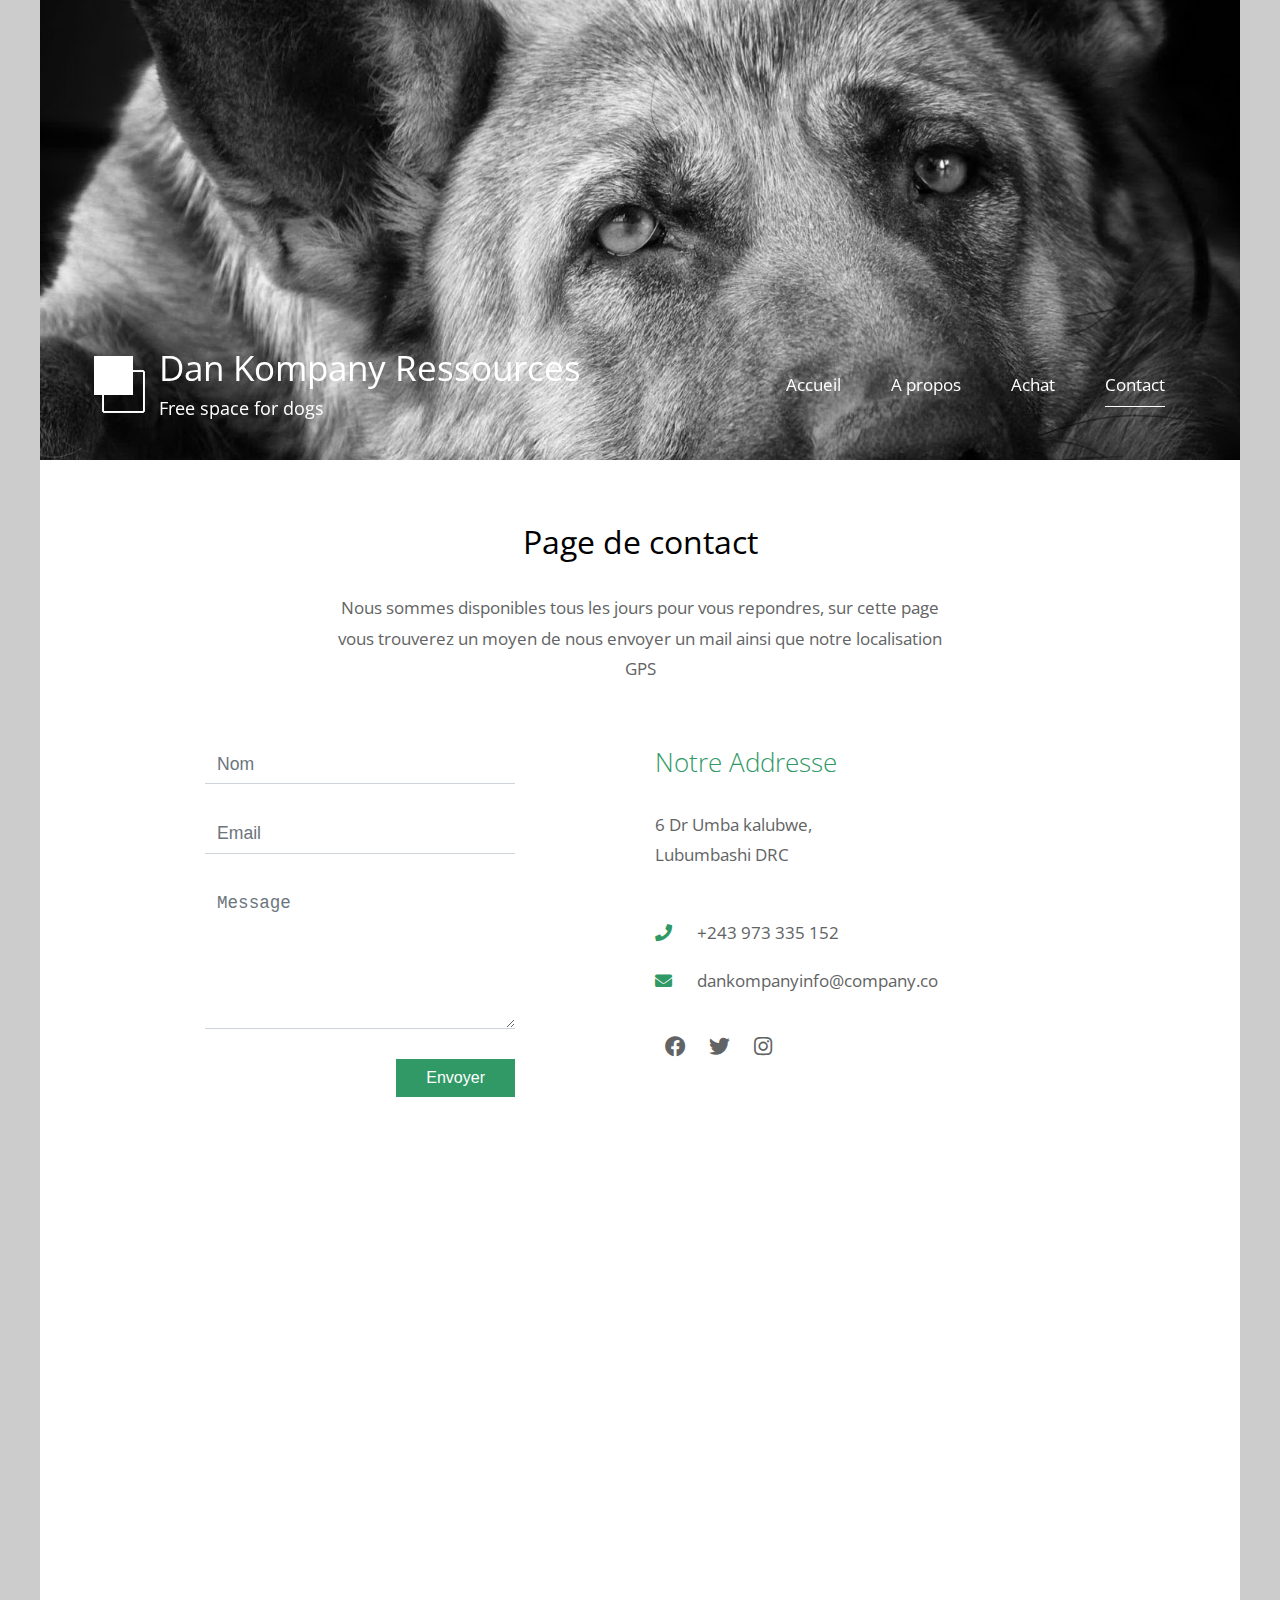
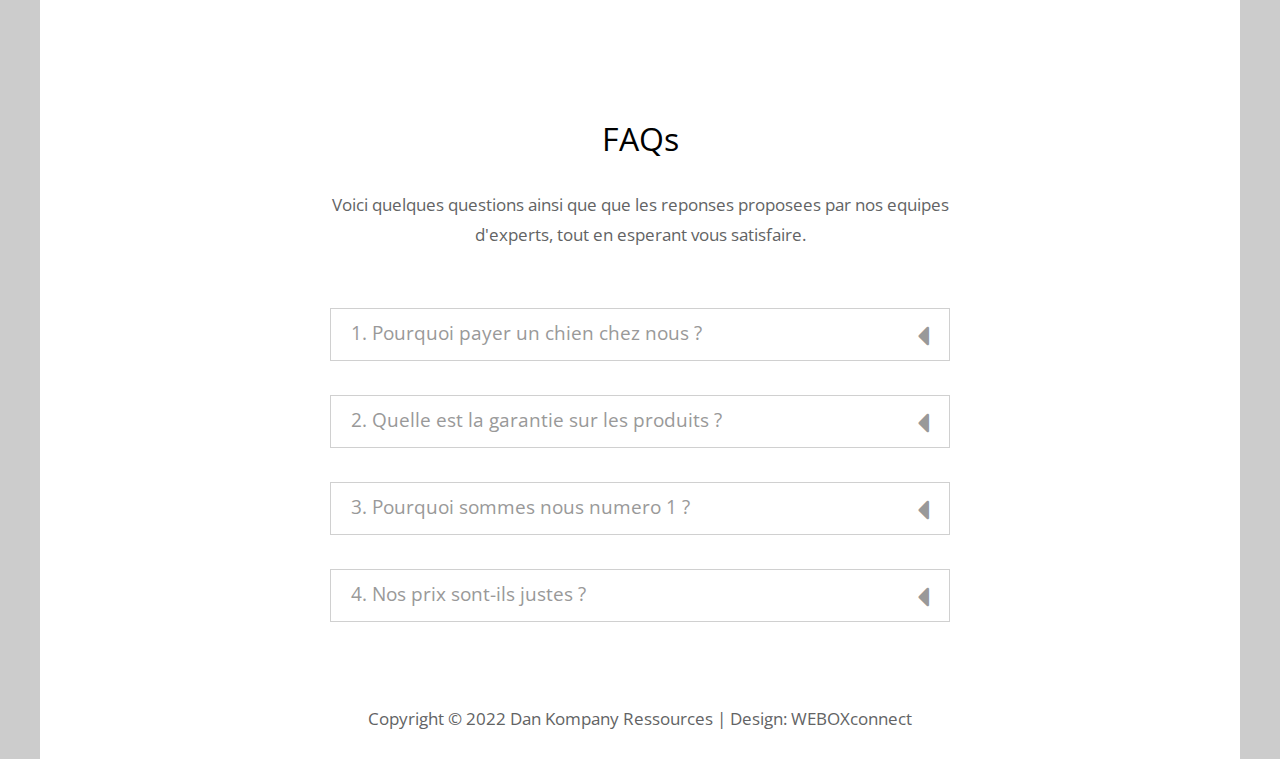
<file: contact.html>
<!DOCTYPE html>
<html>

<head>
	<meta charset="UTF-8" />
    <meta name="viewport" content="width=device-width, initial-scale=1.0" />
    <meta http-equiv="X-UA-Compatible" content="ie=edge" />
    <title>Dan Kompany Ressources</title>
    <link href="https://fonts.googleapis.com/css?family=Open+Sans:300,400" rel="stylesheet" />
    <link href="css/all.min.css" rel="stylesheet" />
	<link href="css/templatemo-style.css" rel="stylesheet" />
</head>
<body> 

	<div class="container">
	<!-- Top box -->
		<!-- Logo & Site Name -->
		<div class="placeholder">
			<div class="parallax-window" data-parallax="scroll" data-image-src="img/acc2.jfif">
				<div class="tm-header">
					<div class="row tm-header-inner">
						<div class="col-md-6 col-12">
							<img src="img/simple-house-logo.png" alt="Logo" class="tm-site-logo" /> 
							<div class="tm-site-text-box">
								<h1 class="tm-site-title">Dan Kompany Ressources</h1>
								<h6 class="tm-site-description">Free space for dogs</h6>	
							</div>
						</div>
						<nav class="col-md-6 col-12 tm-nav">
							<ul class="tm-nav-ul">
								<li class="tm-nav-li"><a href="index.html" class="tm-nav-link">Accueil</a></li>
								<li class="tm-nav-li"><a href="about.html" class="tm-nav-link">A propos</a></li>
								<li class="tm-nav-li"><a href="achat.html" class="tm-nav-link">Achat</a></li>
								<li class="tm-nav-li"><a href="contact.html" class="tm-nav-link active">Contact</a></li>
							</ul>
						</nav>	
					</div>
				</div>
			</div>
		</div>

		<main>
			<header class="row tm-welcome-section">
				<h2 class="col-12 text-center tm-section-title">Page de contact</h2>
				<p class="col-12 text-center">Nous sommes disponibles tous les jours pour vous repondres,
					sur cette page vous trouverez un moyen de nous envoyer un mail
					ainsi que notre localisation GPS
				</p>
			</header>

			<div class="tm-container-inner-2 tm-contact-section">
				<div class="row">
					<div class="col-md-6">
						<form action="" method="POST" class="tm-contact-form">
					        <div class="form-group">
					          <input type="text" name="name" class="form-control" placeholder="Nom" required="" />
					        </div>
					        
					        <div class="form-group">
					          <input type="email" name="email" class="form-control" placeholder="Email" required="" />
					        </div>
				
					        <div class="form-group">
					          <textarea rows="5" name="message" class="form-control" placeholder="Message" required=""></textarea>
					        </div>
					
					        <div class="form-group tm-d-flex">
					          <button type="submit" class="tm-btn tm-btn-success tm-btn-right">
					            Envoyer
					          </button>
					        </div>
						</form>
					</div>
					<div class="col-md-6">
						<div class="tm-address-box">
							<h4 class="tm-info-title tm-text-success">Notre Addresse</h4>
							<address>
								6 Dr Umba kalubwe, <br>
								Lubumbashi DRC
							</address>
							<a href="tel:080-090-0110" class="tm-contact-link">
								<i class="fas fa-phone tm-contact-icon"></i>+243 973 335 152
							</a>
							<a href="mailto:info@company.co" class="tm-contact-link">
								<i class="fas fa-envelope tm-contact-icon"></i>dankompanyinfo@company.co
							</a>
							<div class="tm-contact-social">
								<a href="#" class="tm-social-link"><i class="fab fa-facebook tm-social-icon"></i></a>
								<a href="#" class="tm-social-link"><i class="fab fa-twitter tm-social-icon"></i></a>
								<a href="#" class="tm-social-link"><i class="fab fa-instagram tm-social-icon"></i></a>
							</div>
						</div>
					</div>
				</div>
			</div>
            
<!-- How to change your own map point
	1. Go to Google Maps
	2. Click on your location point
	3. Click "Share" and choose "Embed map" tab
	4. Copy only URL and paste it within the src="" field below
-->
			<div class="tm-container-inner-2 tm-map-section">
				<div class="row">
					<div class="col-12">
						<div class="tm-map">
							<iframe src="https://goo.gl/maps/oVcAsqQmVycWhQXj9" frameborder="0" style="border:0;" allowfullscreen=""></iframe>
						</div>
					</div>
				</div>
			</div>
			<div class="tm-container-inner-2 tm-info-section">
				<div class="row">
					<!-- FAQ -->
					<div class="col-12 tm-faq">
						<h2 class="text-center tm-section-title">FAQs</h2>
						<p class="text-center">Voici quelques questions ainsi que que les reponses
							proposees par nos equipes d'experts,
							tout en esperant vous satisfaire.
						</p>
						<div class="tm-accordion">
							<button class="accordion">1. Pourquoi payer un chien chez nous ?</button>
							<div class="panel">
							  <p>#666 Duis blandit purus vel nenenatis rutrum. Pellentesque pellentesque tindicunt lorem, ac egestas massa sollicitudin vel. Nam scelerisque vulputate quam mollis pretium. Morbi condimentum volutpat.</p>
							</div>
							
							<button class="accordion">2. Quelle est la garantie sur les produits ?</button>
							<div class="panel">
							  <p>Mauris euismod odio at commodo rhoncus. Maecenas nec interdum purus, sed auctor est. Sed eleifend urna nec diam consectetur, a aliquet turpis facilisis. Integer est sapien, sagittis vel massa vel, interdum euismod erat. Aenean sollicitudin nisi neque, efficitur posuere urna rutrum porta.</p>
							</div>
							
							<button class="accordion">3. Pourquoi sommes nous numero 1 ?</button>
							<div class="panel">
							  <p>Redistributing this template as a downloadable ZIP file on any template collection site is strictly prohibited. You will need to <a href="https://templatemo.com/contact">contact TemplateMo</a> for additional permissions about our templates. Thank you.</p>
							</div>
							
							<button class="accordion">4. Nos prix sont-ils justes ?</button>
							<div class="panel">
								<p>Vivamus viverra pretium ultricies. Praesent feugiat, sapien vitae blandit efficitur, sem nulla venenatis nunc, vel maximus ligula sem a sem. Pellentesque ligula ex, facilisis ac libero a, blandit ullamcorper enim.</p>
							</div>
						</div>	
					</div>
				</div>
			</div>
		</main>

		<footer class="tm-footer text-center">
			<p>Copyright &copy; 2022 Dan Kompany Ressources 
            
            | Design: <a rel="nofollow" href="https://weboxconnexion.com">WEBOXconnect</a></p>
		</footer>
	</div>
	<script src="js/jquery.min.js"></script>
	<script src="js/parallax.min.js"></script>
	<script>
		$(document).ready(function(){
			var acc = document.getElementsByClassName("accordion");
			var i;
			
			for (i = 0; i < acc.length; i++) {
			  acc[i].addEventListener("click", function() {
			    this.classList.toggle("active");
			    var panel = this.nextElementSibling;
			    if (panel.style.maxHeight) {
			      panel.style.maxHeight = null;
			    } else {
			      panel.style.maxHeight = panel.scrollHeight + "px";
			    }
			  });
			}	
		});
	</script>
</body>
</html>
</file>
<file: css/templatemo-style.css>
ul, nav, body, h1, h2, h4, h6, p, figure {
  margin: 0;
  padding: 0;
}

a, button { transition: all 0.3s ease; }

/* Bootstrap grid system  */

html {
  box-sizing: border-box;
  -ms-overflow-style: scrollbar;
}

*,
*::before,
*::after {
  box-sizing: inherit;
}

.container {
  width: 100%;
  max-width: 1200px;
  margin-right: auto;
  margin-left: auto;
}

.tm-container-inner,
.tm-container-inner-2 {
  padding-left: 15px;
  padding-right: 15px;
}

.row {
  display: -ms-flexbox;
  display: flex;
  -ms-flex-wrap: wrap;
  flex-wrap: wrap;
  margin-left: -15px;
  margin-right: -15px;
}

.col-lg-3,
.col-lg-4,
.col-lg-6,
.col-md-4,
.col-md-6,
.col-sm-6, 
.col-12 {
  position: relative;
  width: 100%;
  padding-right: 15px;
  padding-left: 15px;
}

.col-12 {
  -ms-flex: 0 0 100%;
  flex: 0 0 100%;
  max-width: 100%;
}

@media (min-width: 576px) {
  .col-sm-6 {
    -ms-flex: 0 0 50%;
    flex: 0 0 50%;
    max-width: 50%;
  }
}

@media (min-width: 768px) {
  .col-md-4 {
    -ms-flex: 0 0 33.333333%;
    flex: 0 0 33.333333%;
    max-width: 33.333333%;
  }
  
  .col-md-6 {
    -ms-flex: 0 0 50%;
    flex: 0 0 50%;
    max-width: 50%;
  }
}

@media (min-width: 992px) {
  .col-lg-3 {
    -ms-flex: 0 0 25%;
    flex: 0 0 25%;
    max-width: 25%;
  }
  
  .col-lg-4 {
    -ms-flex: 0 0 33.333333%;
    flex: 0 0 33.333333%;
    max-width: 33.333333%;
  }
  
  .col-lg-6 {
    -ms-flex: 0 0 50%;
    flex: 0 0 50%;
    max-width: 50%;
  }
}

/*
  primary: #2D99CC
  success: #319966
  danger: #993332
*/

.tm-btn {
  display: inline-block;
  font-size: 1rem;
  width: auto;
  padding: 10px 30px;
  text-decoration: none;
  cursor: pointer;
  border: 0;
}

.tm-btn-default {
  border: 1px solid #ccc;
  background-color: transparent;
  color: #626364;
}

.tm-btn-default:hover,
.tm-btn-default:focus {
  color: white;
  background-color: #98999A;
}

.tm-btn-primary {
  background-color: #2D99CC;
  color: white;
}

.tm-btn-primary:hover,
.tm-btn-primary:focus {
  background-color: #1b6f96;
}

.tm-btn-success {
  background-color: #319966;
  color: white;
}

.tm-btn-success:hover,
.tm-btn-success:focus {
  background-color: #1d6e46;
}

.tm-btn-danger {
  background-color: #993332;
  color: white;
}

.tm-btn-danger:hover,
.tm-btn-danger:focus {
  background-color: #752423;
}

.tm-mb-45 {
  margin-bottom: 45px;
}

.tm-mb-p {
    margin-bottom: 20px;
}

.tm-text-success {
  color: #319966;
}

.text-center {
  text-align: center;
}

.hidden {
  display: none !important;
}

.img-fluid {
  max-width: 100%;
  height: auto;
}

body {
  font-family: 'Open Sans', Arial, sans-serif;
  font-size: 17px;
  background-color: #ccc;
  overflow-x: hidden;
}

.container {
  background-color: white;
}

p, address {
  color: #626364;
  line-height: 1.8;
}

/* Set width and height in JS */
.placeholder {
  width: 100%;
  min-height: 460px;
  background-color: #556E5B;
}

.placeholder-2 {
  width: 100%;
  min-height: 220px;
  background-color: #CFBEA5;
  position: relative;
  z-index: 998;
}

.parallax-window {
  min-height: 460px;
  background: transparent;
  position: relative;
}

.parallax-window-2 {
  min-height: 220px;
  width: 100%;
  margin-left: auto;
  margin-right: auto;
  background: transparent;
  position: relative;
}

.parallax-mirror {
  z-index: 999 !important;
}

.tm-header {
  position: absolute;
  bottom: 0;
  left: 0;
  width: 100%;
  color: white;
  z-index: 1000;
}

.tm-header-inner {
  padding: 40px 50px;
}

@media (max-width: 991px) {
  .tm-header-inner {
    padding: 30px 15px;
  }
}

.tm-site-logo {
  display: inline-block;
  margin-right: 5px;
}

.tm-site-text-box {
  display: inline-block;
}

.tm-site-title {
  font-size: 2.2rem;
  font-weight: 400;
  margin-bottom: 5px;
}

.tm-site-description {
  font-size: 1.1rem;
  font-weight: 400;
}

.tm-nav {
  text-align: right;
  margin-top: 30px;
}

.tm-nav-ul {
  display: flex;
  justify-content: flex-end;
}

.tm-nav-li {
  list-style: none;
  display: block;
  margin-bottom: 0;
  padding-right: 25px;
  padding-left: 25px;
}

@media (max-width: 991px) {
  .tm-nav-li {
    padding-right: 15px;
    padding-left: 15px;
  }
}

.tm-nav-link {
  color: white;
  text-decoration: none;
  padding-bottom: 10px;
}

.tm-nav-link.active,
.tm-nav-link:hover {
  border-bottom: 1px solid white;
}

.tm-welcome-section {
  margin: 60px auto;
  max-width: 655px;
}

.tm-section-title {
  font-size: 2rem;
  font-weight: 400;
  margin-bottom: 30px;
}

.tm-gallery {
  margin-bottom: 80px;
}

.tm-gallery-page {
  max-width: 280px;
  margin-left: auto;
  margin-right: auto;
  display: -ms-flexbox;
  display: flex;
  -ms-flex-wrap: wrap;
  flex-wrap: wrap;
}

.tm-gallery-description {
  font-size: 0.95rem;
}

.tm-section,
.tm-container-inner,
.tm-container-inner-2 {
  margin-left: auto;
  margin-right: auto;
}

/* Small devices (landscape phones, 576px and up) */
@media (min-width: 576px) {
  .tm-gallery-page {
    max-width: 560px;
  }
}

/* Medium devices (tablets, 768px and up) */
@media (min-width: 768px) {
  .tm-gallery-page,
  .tm-section,
  .tm-container-inner,
  .tm-container-inner-2 {
    max-width: 840px;
  }
}

/* Large devices (desktops, 992px and up) */
@media (min-width: 992px) {
  .tm-gallery-page,
  .tm-section {
    max-width: 1120px;
  }
  
  .tm-container-inner {
    max-width: 1120px;
  }
  
  .tm-container-inner-2 {
    max-width: 900px;
  }
}

.tm-gallery-item {
  max-width: 280px;
}

.tm-gallery-img {
  margin-bottom: 20px;
}

.tm-gallery-title {
  font-size: 1.3rem;
  font-weight: 400;
  color: #1A6692;
  margin-bottom: 15px;
}

.tm-gallery-description {
  margin-bottom: 20px;
}

.tm-gallery-price {
  font-size: 1.25rem;
  color: #2F956D;
  margin-bottom: 60px;
}

.tm-paging-links {
  text-align: center;
  margin-bottom: 40px;
}

.tm-paging-item {
  list-style: none;
  display: inline-block;
  border: 1px solid #2F956D;
  margin: 7px;
}

.tm-paging-link {
  padding: 10px 30px;
  display: flex;
  align-items: center;
  justify-content: center;
  text-decoration: none;
  color: #2F956D;
  background-color: transparent;
}

.tm-paging-link.active,
.tm-paging-link:hover {
  background-color: #2F956D;
  color: white;
}

.tm-description-figure {
  text-align: center;  
}

.tm-description-box {
  margin-left: auto;
  margin-right: auto;
}

.tm-description-box {
  padding-left: 0;
  padding-right: 0;
  display: flex;
  flex-direction: column;
  margin-top: 30px;
  max-width: 530px;
}

@media (min-width: 768px) {
  .tm-description-box {
    padding-left: 5px;
    padding-right: 40px;
    margin-top: 0;
  }
}

.tm-right {
  align-self: flex-end;
}

.tm-footer {
  padding: 25px 15px;
  margin-top: 40px;
}

.tm-footer a {
  color: #626364;
  text-decoration: none;
}

.tm-footer a:hover {
  color: #1A6692;
}

/* About */
.tm-persons {
  margin-bottom: 20px;
}

.tm-person {
  display: flex;
  flex-direction: column;
  align-items: center;
  justify-content: center;
  margin-bottom: 60px;
}

@media (min-width: 420px) {
  .tm-person {
    flex-direction: row;
  }
}

.tm-person-description {
  padding-left: 20px;
  padding-right: 20px;
}

.tm-person-name {
  font-size: 1.6rem;
  font-weight: 300;
  color: #09C;
  margin-bottom: 5px;
  margin-top: 15px;
}

@media (min-width: 420px) {
  .tm-person-name {
    margin-top: 0;
  }
}

.tm-person-title {
  color: #C39;
  margin-bottom: 20px;
}

.tm-person-about {
  margin-bottom: 20px;
}

.tm-social-link {
  color: #626364;
  display: inline-block;
  border-radius: 1px;
  background-color: transparent;
  font-size: 1.3rem;
  text-decoration: none;
  width: 40px;
  height: 40px;
  margin-right: 0;
  margin-bottom: 15px;
}

.tm-social-link:hover {
  color: white;
  background-color: #626364;
}

.tm-social-icon {
  display: flex;
  align-items: center;
  justify-content: center;
  width: 100%;
  height: 100%;
}

.tm-feature {
  text-align: center;
  padding: 45px 20px;
}

.tm-feature-icon {
  color: #9f9c9c;
  margin-bottom: 65px;
}

.tm-feature-description {
  margin-bottom: 35px;
  font-size: 1rem;
}

.tm-features {
  margin-top: 35px;
}

.tm-history {
  margin-top: 45px;
}

.tm-history-inner {
  display: flex;
  align-items: center;
  justify-content: center;
  flex-direction: column;
}

.tm-history-img {
  max-width: 100%;
}

@media (min-width: 768px) {
 .tm-history-img {
    max-width: 50%;
  }
  
  .tm-history-inner {
    flex-direction: row;
  }
}

.tm-history-title {
  font-size: 1.6rem;
  font-weight: 300;
  color: #1A6692;
  margin-bottom: 30px;
}

.tm-history-text {
  max-width: 480px;
  margin: 15px auto 0;
}

.tm-history-description {
  margin-bottom: 40px;
}

@media (min-width: 768px) {
 .tm-history-text {
    max-width: auto;
    margin: 0 auto 0 35px;
  } 
}

/* Contact Page */
.tm-contact-form {
  max-width: 100%;
}

@media (min-width: 768px) {
 .tm-contact-form {
    max-width: 310px;
  } 
}

.tm-d-flex {
  display: flex;
  flex-direction: column;
}

.tm-btn-right {
  align-self: flex-end;
}

.form-group {
  margin-bottom: 30px;
}

.form-control {
  display: block;
  width: 100%;
  padding: 0.375rem 0.75rem;
  font-size: 1.1rem;
  font-weight: 400;
  line-height: 1.5;
  color: #626364;
  background-color: #fff;
  background-clip: padding-box;
  border: 1px solid #ced4da;
  border-right: 0;
  border-top: 0;
  border-left: 0;
  border-radius: 0;
  transition: border-color 0.15s ease-in-out, box-shadow 0.15s ease-in-out;
}

.form-control::-ms-expand {
  background-color: transparent;
  border: 0;
}

.form-control:focus {
  color: #495057;
  background-color: #fff;
  border-color: #80bdff;
  outline: 0;
  box-shadow: 0 0 0 0.2rem rgba(0, 123, 255, 0.25);
}

.form-control::-webkit-input-placeholder {
  color: #6c757d;
  opacity: 1;
}

.form-control::-moz-placeholder {
  color: #6c757d;
  opacity: 1;
}

.form-control:-ms-input-placeholder {
  color: #6c757d;
  opacity: 1;
}

.form-control::-ms-input-placeholder {
  color: #6c757d;
  opacity: 1;
}

.form-control::placeholder {
  color: #6c757d;
  opacity: 1;
}

.tm-info-title {
  font-size: 1.6rem;
  font-weight: 300;
  margin-bottom: 30px;
}

address {
  font-style: normal;
  margin-bottom: 50px;
}

.tm-address-box {
  max-width: 100%;
}

@media (min-width: 768px) {
 .tm-address-box {
    max-width: 315px;
  } 
}

.tm-contact-icon {
  display: inline-block;
  margin-right: 25px;
  color: #319966;
}

.tm-contact-link {
  display: inline-block;
  color: #626364;
  margin-bottom: 25px;
  text-decoration: none;
}

.tm-contact-social {
  margin-top: 10px;
}

.tm-map {
  max-width: 900px;
  height: 450px;
  width: 100%;
  margin-left: auto;
  margin-right: auto;
}

.tm-map iframe {
  width: 100%;
  height: 100%;
}

.tm-contact-section {
  padding-bottom: 30px;
}

.tm-map-section {
  padding-top: 40px;
  padding-bottom: 40px;
}

.tm-info-section {
  padding-top: 30px;
}

.tm-faq {
  max-width: 650px;
  margin-left: auto;
  margin-right: auto;
}

.tm-accordion {
  padding-top: 40px;
}

/* https://www.w3schools.com/howto/howto_js_accordion.asp */
/* Style the buttons that are used to open and close the accordion panel */
.accordion {
  font-size: 1.2rem;
  font-family: 'Open Sans', Helevetica, Arial, sans-serif;
  color: #999;
  background-color: transparent;
  border: 1px solid #d0d0d0;
  margin-bottom: 17px;
  margin-top: 17px;
  cursor: pointer;
  padding: 10px 20px 6px;
  width: 100%;
  text-align: left;
  outline: none;
  transition: 0.4s;
}

/* Add a background color to the button if it is clicked on (add the .active class with JS), and when you move the mouse over it (hover) */
.accordion.active, .accordion:hover {
  color: #09C;
}

@keyframes changeIcon {
  0% {
    content: '\f0d9';
  }
  50% {
    color: white;
  }
  100% {
    content: "\f0d7";
  }
}

@keyframes changeIconBack {
  0% {
    content: '\f0d7';
  }
  50% {
    color: white;
  }
  100% {
    content: "\f0d9";
  }
}

.accordion:after {
  font-family: 'Font Awesome 5 Free';
  font-weight: 900;
  animation: changeIconBack 0.3s linear;
  content: '\f0d9';
  font-size: 2rem;
  color: #999;
  float: right;
  margin-left: 5px;
}

.accordion.active:after {
  animation: changeIcon 0.3s linear;
  content: '\f0d7';
}

/* Style the accordion panel. Note: hidden by default */
.panel {
  background-color: white;
  max-height: 0;
  overflow: hidden;
  transition: max-height 0.2s ease-out;
}

.panel p {
  padding: 5px 20px 30px;
}
</file>
